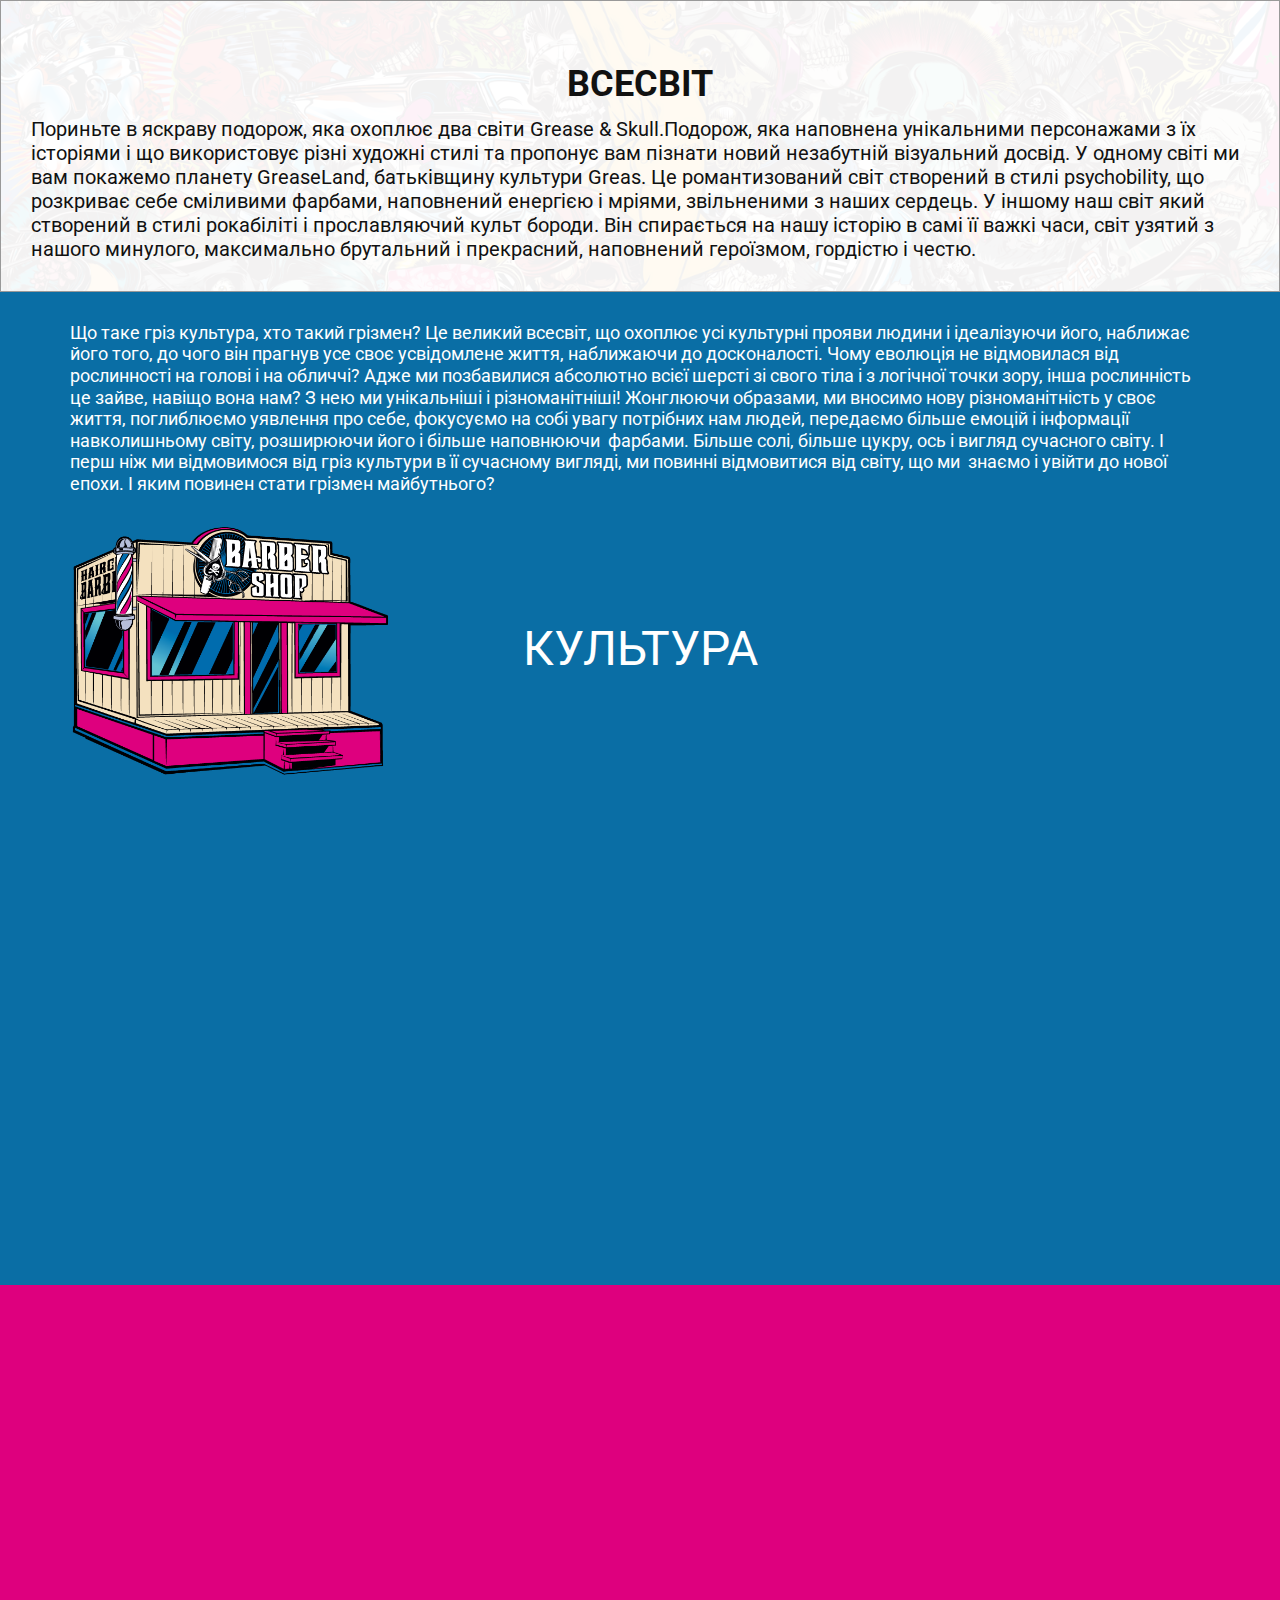
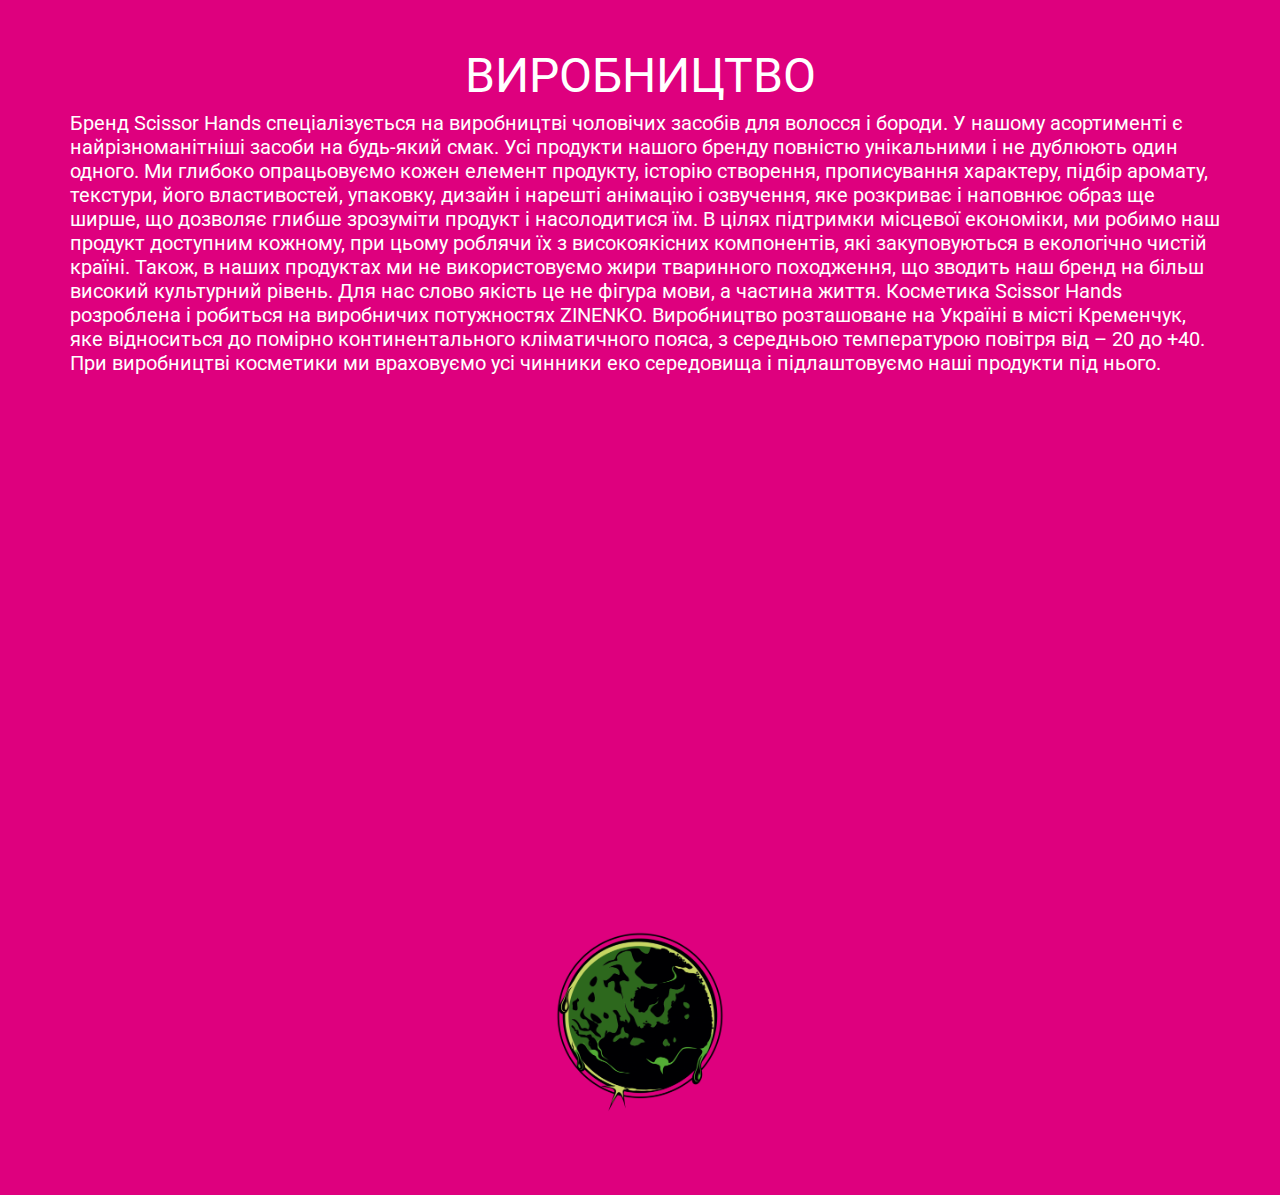
<file: index.html>
<!DOCTYPE html>
<html style="font-size: 16px;">
  <head>
    <meta name="viewport" content="width=device-width, initial-scale=1.0">
    <meta charset="utf-8">
    <meta name="keywords" content="​ВСЕСВІТ, КУЛ​ЬТУРА, When it absolutely, positively has to be readability in your designs">
    <meta name="description" content="">
    <meta name="page_type" content="np-template-header-footer-from-plugin">
    <title>О нас</title>
    <link rel="stylesheet" href="nicepage.css" media="screen">
<link rel="stylesheet" href="О-нас.css" media="screen">
    <script class="u-script" type="text/javascript" src="jquery.js" defer=""></script>
    <script class="u-script" type="text/javascript" src="nicepage.js" defer=""></script>
    <meta name="generator" content="Nicepage 4.9.5, nicepage.com">
    <link id="u-theme-google-font" rel="stylesheet" href="https://fonts.googleapis.com/css?family=Roboto:100,100i,300,300i,400,400i,500,500i,700,700i,900,900i|Open+Sans:300,300i,400,400i,500,500i,600,600i,700,700i,800,800i">
    
    
    
    <script type="application/ld+json">{
		"@context": "http://schema.org",
		"@type": "Organization",
		"name": ""
}</script>
    <meta name="theme-color" content="#478ac9">
    <meta property="og:title" content="О нас">
    <meta property="og:type" content="website">
  </head>
  <body data-home-page="О-нас.html" data-home-page-title="О нас" class="u-body u-xl-mode"><header class="u-clearfix u-header u-valign-middle-xs u-header" id="sec-fc3c"><img class="u-absolute-hcenter-xs u-expanded u-image u-image-default" src="images/photo3.png" alt="" data-image-width="1600" data-image-height="673"><div class="u-border-1 u-border-grey-40 u-container-style u-group u-opacity u-opacity-95 u-white u-group-1">
        <div class="u-container-layout u-valign-middle-lg u-valign-middle-md u-valign-middle-sm u-valign-middle-xl u-container-layout-1">
          <h2 class="u-align-center u-text u-text-1"> ВСЕСВІТ</h2>
          <h6 class="u-text u-text-2"> Пориньте в яскраву подорож, яка охоплює два світи Grease &amp; Skull.Подорож, яка наповнена унікальними персонажами з їх історіями і що використовує різні художні стилі та пропонує вам пізнати новий незабутній візуальний досвід. У одному світі ми вам покажемо планету GreaseLand, батьківщину культури Greas. Це романтизований світ створений в стилі psychobility, що розкриває себе сміливими фарбами, наповнений енергією і мріями, звільненими з наших сердець. У іншому наш світ який створений в стилі рокабіліті і прославляючий культ бороди. Він спирається на нашу історію в самі її важкі часи, світ узятий з нашого минулого, максимально брутальний і прекрасний, наповнений героїзмом, гордістю і честю.</h6>
        </div>
      </div></header>
    <section class="u-clearfix u-custom-color-1 u-section-1" id="sec-5e65">
      <div class="u-clearfix u-sheet u-sheet-1">
        <h6 class="u-text u-text-default-xs u-text-white u-text-1"> Що таке гріз культура, хто такий грізмен? Це великий всесвіт, що охоплює усі культурні прояви людини і ідеалізуючи його, наближає його того, до чого він прагнув усе своє усвідомлене життя, наближаючи до досконалості. Чому еволюція не відмовилася від рослинності на голові і на обличчі? Адже ми позбавилися абсолютно всієї шерсті зі свого тіла і з логічної точки зору, інша рослинність це зайве, навіщо вона нам? З нею ми унікальніші і різноманітніші! Жонглюючи образами, ми вносимо нову різноманітність у своє життя, поглиблюємо уявлення про себе, фокусуємо на собі увагу потрібних нам людей, передаємо більше емоцій і інформації навколишньому світу, розширюючи його і більше наповнюючи&nbsp; фарбами. Більше солі, більше цукру, ось і вигляд сучасного світу. І перш ніж ми відмовимося від гріз культури в її сучасному вигляді, ми повинні відмовитися від світу, що ми&nbsp; знаємо і увійти до нової епохи. І яким повинен стати грізмен майбутнього?</h6>
        <img class="u-image u-image-default u-image-1" src="images/photo1.png" alt="" data-image-width="603" data-image-height="480">
      </div>
    </section>
    <section class="u-clearfix u-custom-color-2 u-section-2" id="sec-0e66">
      <div class="u-clearfix u-sheet u-valign-middle-lg u-valign-middle-md u-valign-middle-sm u-valign-middle-xl u-sheet-1">
        <h1 class="u-text u-text-default-xs u-text-1"> КУЛЬТУРА</h1>
        <img class="u-image u-image-default u-image-1" src="images/photo2.png" alt="" data-image-width="768" data-image-height="833">
        <h1 class="u-text u-text-default-xs u-text-2"> ВИРОБНИЦТВО</h1>
        <h6 class="u-text u-text-default-xs u-text-white u-text-3"> Бренд Scissor Hands спеціалізується на виробництві чоловічих засобів для волосся і бороди. У нашому асортименті є найрізноманітніші засоби на будь-який смак. Усі продукти нашого бренду повністю унікальними і не дублюють один одного. Ми глибоко опрацьовуємо кожен елемент продукту, історію створення, прописування характеру, підбір аромату, текстури, його властивостей, упаковку, дизайн і нарешті анімацію і озвучення, яке розкриває і наповнює образ ще ширше, що дозволяє глибше зрозуміти продукт і насолодитися їм. В цілях підтримки місцевої економіки, ми робимо наш продукт доступним кожному, при цьому роблячи їх з високоякісних компонентів, які закуповуються в екологічно чистій країні. Також, в наших продуктах ми не використовуємо жири тваринного походження, що зводить наш бренд на більш високий культурний рівень. Для нас слово якість це не фігура мови, а частина життя. Косметика Scissor Hands розроблена і робиться на виробничих потужностях ZINENKO. Виробництво розташоване на Україні в місті Кременчук, яке відноситься до помірно континентального кліматичного пояса, з середньою температурою повітря від – 20 до +40. При виробництві косметики ми враховуємо усі чинники еко середовища і підлаштовуємо наші продукти під нього.</h6>
      </div>
    </section>
    
    
   
  </body>
</html>
</file>
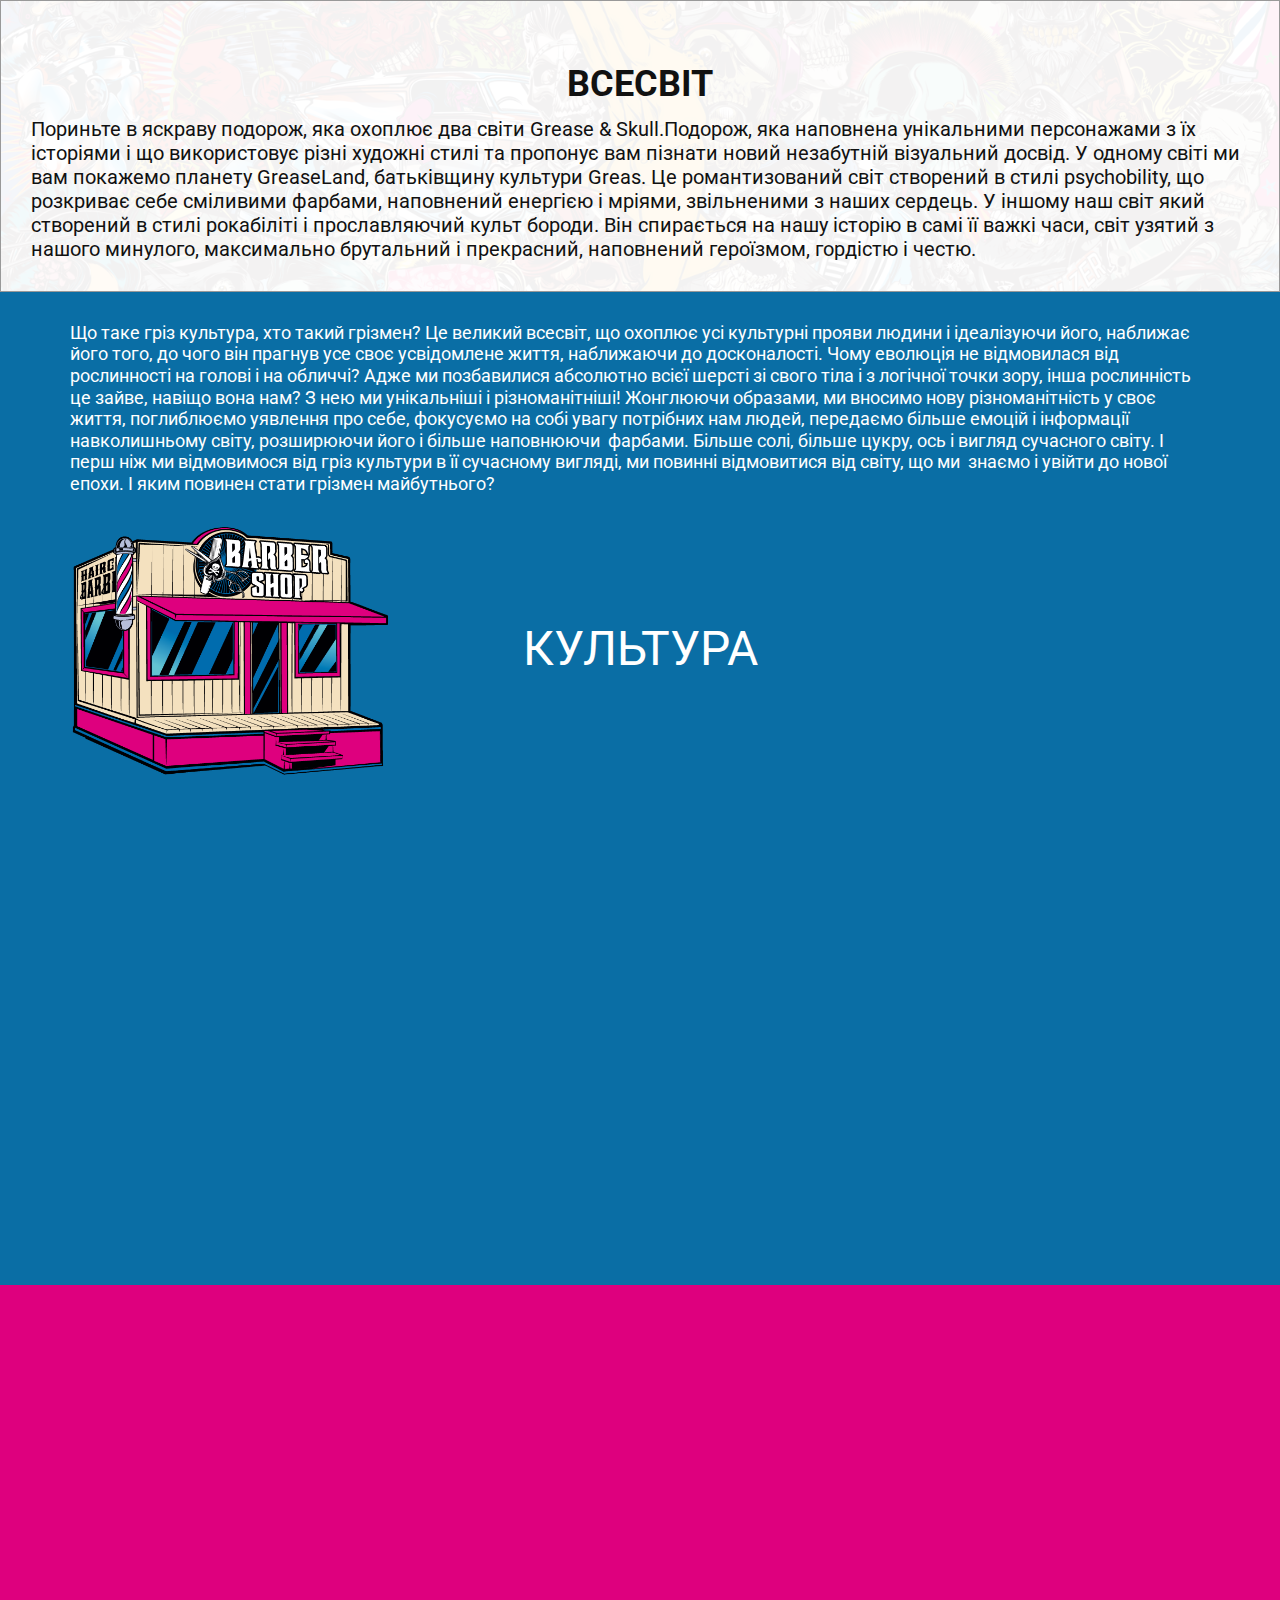
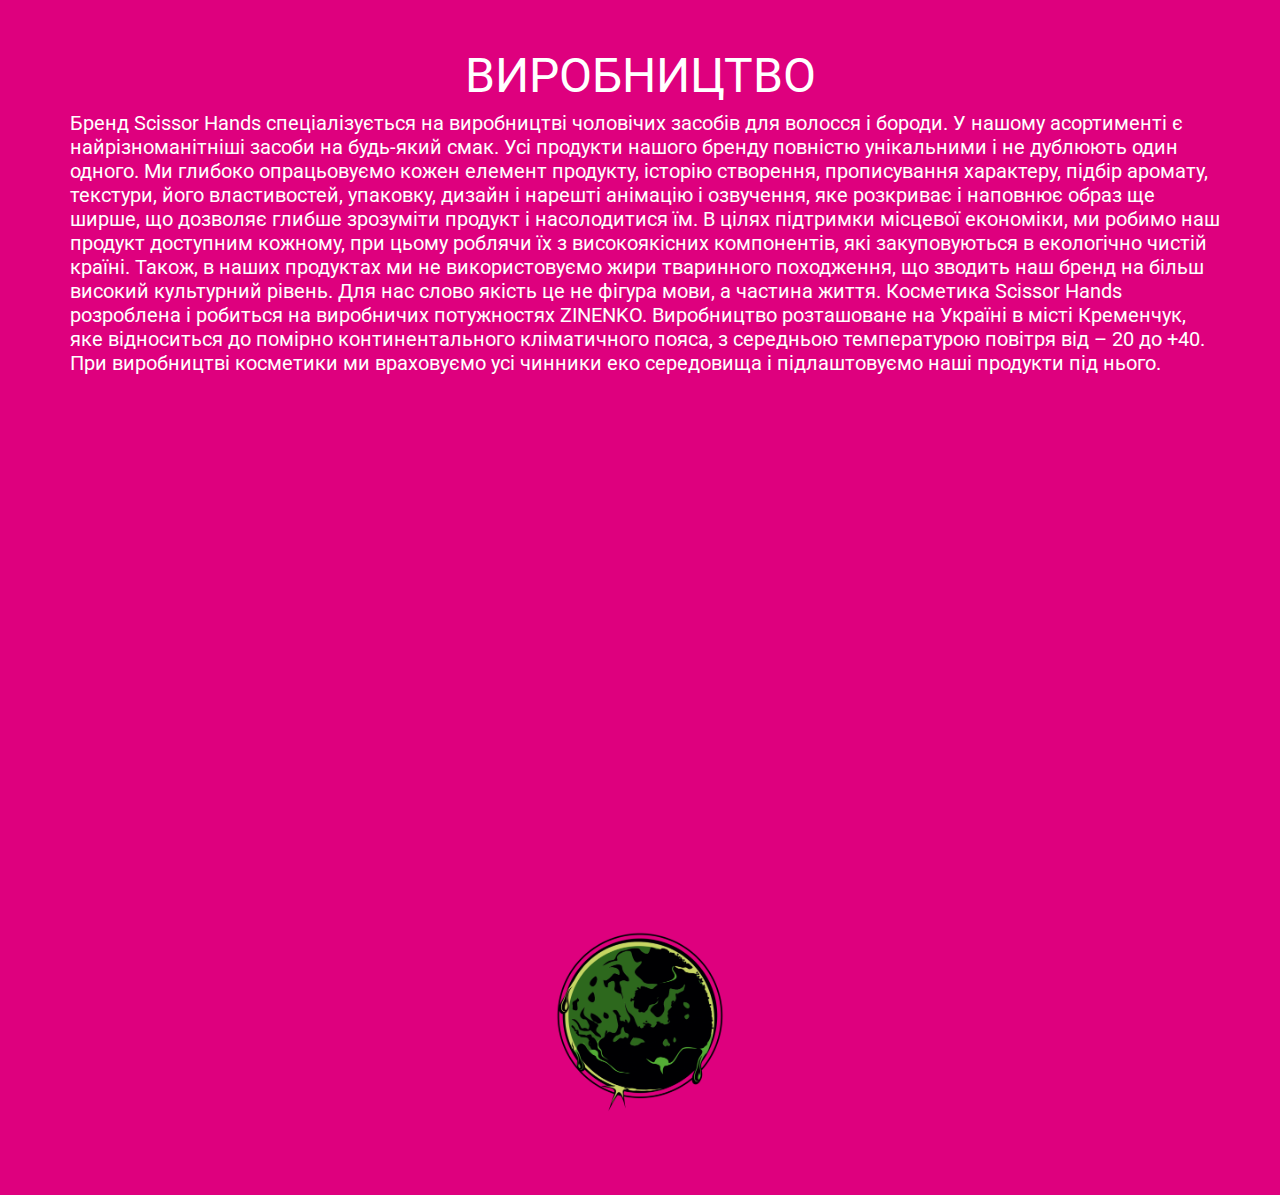
<file: О-нас.html>
<!DOCTYPE html>
<html style="font-size: 16px;">
  <head>
    <meta name="viewport" content="width=device-width, initial-scale=1.0">
    <meta charset="utf-8">
    <meta name="keywords" content="​ВСЕСВІТ, КУЛ​ЬТУРА, When it absolutely, positively has to be readability in your designs">
    <meta name="description" content="">
    <meta name="page_type" content="np-template-header-footer-from-plugin">
    <title>О нас</title>
    <link rel="stylesheet" href="nicepage.css" media="screen">
<link rel="stylesheet" href="О-нас.css" media="screen">
    <script class="u-script" type="text/javascript" src="jquery.js" defer=""></script>
    <script class="u-script" type="text/javascript" src="nicepage.js" defer=""></script>
    <meta name="generator" content="Nicepage 4.9.5, nicepage.com">
    <link id="u-theme-google-font" rel="stylesheet" href="https://fonts.googleapis.com/css?family=Roboto:100,100i,300,300i,400,400i,500,500i,700,700i,900,900i|Open+Sans:300,300i,400,400i,500,500i,600,600i,700,700i,800,800i">
    
    
    
    <script type="application/ld+json">{
		"@context": "http://schema.org",
		"@type": "Organization",
		"name": ""
}</script>
    <meta name="theme-color" content="#478ac9">
    <meta property="og:title" content="О нас">
    <meta property="og:type" content="website">
  </head>
  <body class="u-body u-xl-mode"><header class="u-clearfix u-header u-valign-middle-xs u-header" id="sec-fc3c"><img class="u-absolute-hcenter-xs u-expanded u-image u-image-default" src="images/photo3.png" alt="" data-image-width="1600" data-image-height="673"><div class="u-border-1 u-border-grey-40 u-container-style u-group u-opacity u-opacity-95 u-white u-group-1">
        <div class="u-container-layout u-valign-middle-lg u-valign-middle-md u-valign-middle-sm u-valign-middle-xl u-container-layout-1">
          <h2 class="u-align-center u-text u-text-1"> ВСЕСВІТ</h2>
          <h6 class="u-text u-text-2"> Пориньте в яскраву подорож, яка охоплює два світи Grease &amp; Skull.Подорож, яка наповнена унікальними персонажами з їх історіями і що використовує різні художні стилі та пропонує вам пізнати новий незабутній візуальний досвід. У одному світі ми вам покажемо планету GreaseLand, батьківщину культури Greas. Це романтизований світ створений в стилі psychobility, що розкриває себе сміливими фарбами, наповнений енергією і мріями, звільненими з наших сердець. У іншому наш світ який створений в стилі рокабіліті і прославляючий культ бороди. Він спирається на нашу історію в самі її важкі часи, світ узятий з нашого минулого, максимально брутальний і прекрасний, наповнений героїзмом, гордістю і честю.</h6>
        </div>
      </div></header>
    <section class="u-clearfix u-custom-color-1 u-section-1" id="sec-5e65">
      <div class="u-clearfix u-sheet u-sheet-1">
        <h6 class="u-text u-text-default-xs u-text-white u-text-1"> Що таке гріз культура, хто такий грізмен? Це великий всесвіт, що охоплює усі культурні прояви людини і ідеалізуючи його, наближає його того, до чого він прагнув усе своє усвідомлене життя, наближаючи до досконалості. Чому еволюція не відмовилася від рослинності на голові і на обличчі? Адже ми позбавилися абсолютно всієї шерсті зі свого тіла і з логічної точки зору, інша рослинність це зайве, навіщо вона нам? З нею ми унікальніші і різноманітніші! Жонглюючи образами, ми вносимо нову різноманітність у своє життя, поглиблюємо уявлення про себе, фокусуємо на собі увагу потрібних нам людей, передаємо більше емоцій і інформації навколишньому світу, розширюючи його і більше наповнюючи&nbsp; фарбами. Більше солі, більше цукру, ось і вигляд сучасного світу. І перш ніж ми відмовимося від гріз культури в її сучасному вигляді, ми повинні відмовитися від світу, що ми&nbsp; знаємо і увійти до нової епохи. І яким повинен стати грізмен майбутнього?</h6>
        <img class="u-image u-image-default u-image-1" src="images/photo1.png" alt="" data-image-width="603" data-image-height="480">
      </div>
    </section>
    <section class="u-clearfix u-custom-color-2 u-section-2" id="sec-0e66">
      <div class="u-clearfix u-sheet u-valign-middle-lg u-valign-middle-md u-valign-middle-sm u-valign-middle-xl u-sheet-1">
        <h1 class="u-text u-text-default-xs u-text-1"> КУЛЬТУРА</h1>
        <img class="u-image u-image-default u-image-1" src="images/photo2.png" alt="" data-image-width="768" data-image-height="833">
        <h1 class="u-text u-text-default-xs u-text-2"> ВИРОБНИЦТВО</h1>
        <h6 class="u-text u-text-default-xs u-text-white u-text-3"> Бренд Scissor Hands спеціалізується на виробництві чоловічих засобів для волосся і бороди. У нашому асортименті є найрізноманітніші засоби на будь-який смак. Усі продукти нашого бренду повністю унікальними і не дублюють один одного. Ми глибоко опрацьовуємо кожен елемент продукту, історію створення, прописування характеру, підбір аромату, текстури, його властивостей, упаковку, дизайн і нарешті анімацію і озвучення, яке розкриває і наповнює образ ще ширше, що дозволяє глибше зрозуміти продукт і насолодитися їм. В цілях підтримки місцевої економіки, ми робимо наш продукт доступним кожному, при цьому роблячи їх з високоякісних компонентів, які закуповуються в екологічно чистій країні. Також, в наших продуктах ми не використовуємо жири тваринного походження, що зводить наш бренд на більш високий культурний рівень. Для нас слово якість це не фігура мови, а частина життя. Косметика Scissor Hands розроблена і робиться на виробничих потужностях ZINENKO. Виробництво розташоване на Україні в місті Кременчук, яке відноситься до помірно континентального кліматичного пояса, з середньою температурою повітря від – 20 до +40. При виробництві косметики ми враховуємо усі чинники еко середовища і підлаштовуємо наші продукти під нього.</h6>
      </div>
    </section>
    
    
  </body>
</html>
</file>
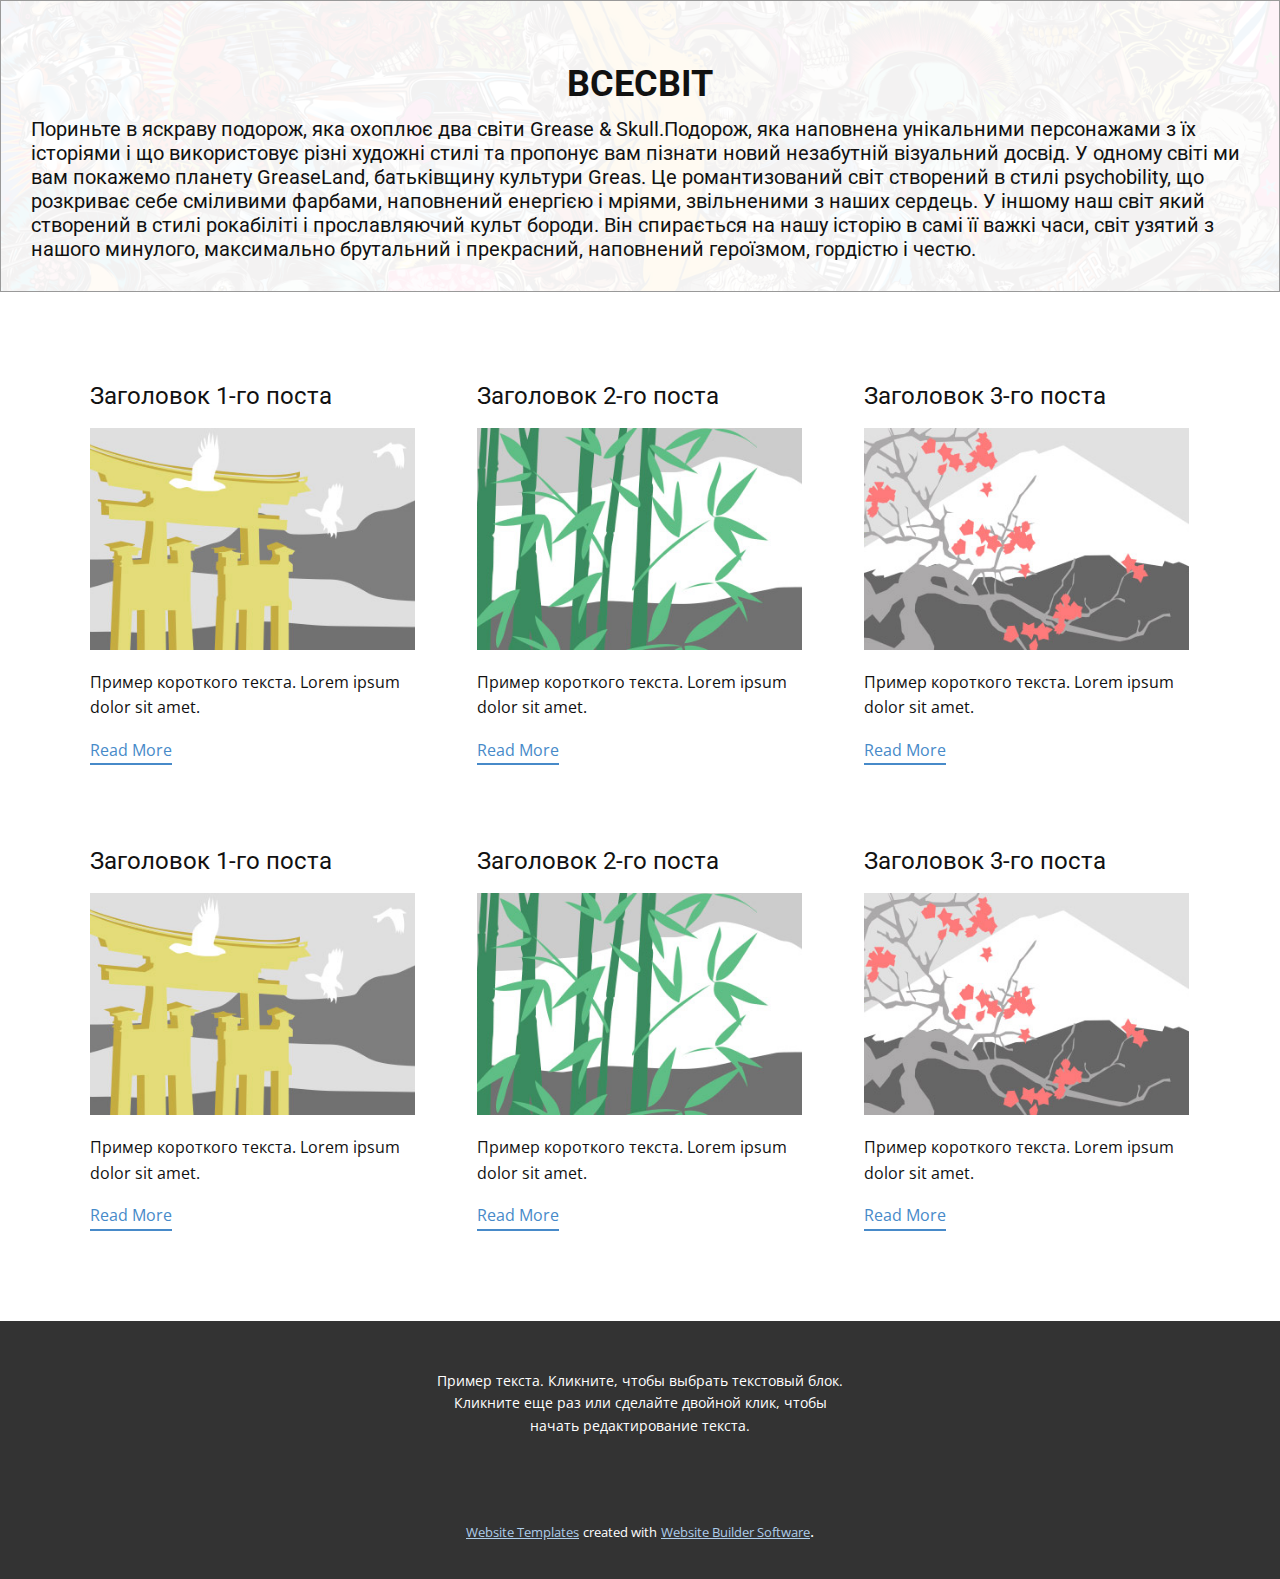
<file: blog/blog.html>
<html style="font-size: 16px;"><head>
    <meta name="viewport" content="width=device-width, initial-scale=1.0">
    <meta charset="utf-8">
    <meta name="keywords" content="​ВСЕСВІТ">
    <meta name="description" content="">
    <meta name="page_type" content="np-template-header-footer-from-plugin">
    <title>Blog Template</title>
    <link rel="stylesheet" href="../nicepage.css" media="screen">
<link rel="stylesheet" href="../Blog-Template.css" media="screen">
    <script class="u-script" type="text/javascript" src="../jquery.js" defer=""></script>
    <script class="u-script" type="text/javascript" src="../nicepage.js" defer=""></script>
    <meta name="generator" content="Nicepage 4.9.5, nicepage.com">
    <link id="u-theme-google-font" rel="stylesheet" href="https://fonts.googleapis.com/css?family=Roboto:100,100i,300,300i,400,400i,500,500i,700,700i,900,900i|Open+Sans:300,300i,400,400i,500,500i,600,600i,700,700i,800,800i">
    
    
    <script type="application/ld+json">{
		"@context": "http://schema.org",
		"@type": "Organization",
		"name": ""
}</script>
    <meta name="theme-color" content="#478ac9">
  </head>
  <body class="u-body u-xl-mode"><header class="u-clearfix u-header u-valign-middle-xs u-header" id="sec-fc3c"><img class="u-absolute-hcenter-xs u-expanded u-image u-image-default" src="../images/photo3.png" alt="" data-image-width="1600" data-image-height="673"><div class="u-border-1 u-border-grey-40 u-container-style u-group u-opacity u-opacity-95 u-white u-group-1">
        <div class="u-container-layout u-valign-middle-lg u-valign-middle-md u-valign-middle-sm u-valign-middle-xl u-container-layout-1">
          <h2 class="u-align-center u-text u-text-1"> ВСЕСВІТ</h2>
          <h6 class="u-text u-text-2"> Пориньте в яскраву подорож, яка охоплює два світи Grease &amp; Skull.Подорож, яка наповнена унікальними персонажами з їх історіями і що використовує різні художні стилі та пропонує вам пізнати новий незабутній візуальний досвід. У одному світі ми вам покажемо планету GreaseLand, батьківщину культури Greas. Це романтизований світ створений в стилі psychobility, що розкриває себе сміливими фарбами, наповнений енергією і мріями, звільненими з наших сердець. У іншому наш світ який створений в стилі рокабіліті і прославляючий культ бороди. Він спирається на нашу історію в самі її важкі часи, світ узятий з нашого минулого, максимально брутальний і прекрасний, наповнений героїзмом, гордістю і честю.</h6>
        </div>
      </div></header>
    <section class="u-clearfix u-section-1" id="sec-2252">
      <div class="u-clearfix u-sheet u-valign-middle u-sheet-1"><!--blog--><!--blog_options_json--><!--{"type":"Recent","source":"","tags":"","count":""}--><!--/blog_options_json-->
        <div class="u-blog u-expanded-width u-repeater u-repeater-1"><!--blog_post-->
          <div class="u-blog-post u-container-style u-repeater-item u-white u-repeater-item-1">
            <div class="u-container-layout u-similar-container u-valign-top u-container-layout-1"><!--blog_post_header-->
              <h4 class="u-blog-control u-text u-text-1">
                <a class="u-post-header-link" href="../blog/пост-5.html"><!--blog_post_header_content-->Заголовок 1-го поста<!--/blog_post_header_content--></a>
              </h4><!--/blog_post_header--><!--blog_post_image-->
              <a class="u-post-header-link" href="../blog/пост-5.html"><img alt="" class="u-blog-control u-expanded-width u-image u-image-default u-image-1" src="[data-uri]"></a><!--/blog_post_image--><!--blog_post_content-->
              <div class="u-blog-control u-post-content u-text u-text-2 fr-view">Пример короткого текста. Lorem ipsum dolor sit amet.</div><!--/blog_post_content--><!--blog_post_readmore-->
              <a href="../blog/пост-5.html" class="u-blog-control u-border-2 u-border-palette-1-base u-btn u-btn-rectangle u-button-style u-none u-btn-1"><!--blog_post_readmore_content--><!--options_json--><!--{"content":"Read More","defaultValue":"Читать дальше"}--><!--/options_json-->Read More<!--/blog_post_readmore_content--></a><!--/blog_post_readmore-->
            </div>
          </div><div class="u-blog-post u-container-style u-repeater-item u-video-cover u-white">
            <div class="u-container-layout u-similar-container u-valign-top u-container-layout-2"><!--blog_post_header-->
              <h4 class="u-blog-control u-text u-text-3">
                <a class="u-post-header-link" href="../blog/пост-4.html"><!--blog_post_header_content-->Заголовок 2-го поста<!--/blog_post_header_content--></a>
              </h4><!--/blog_post_header--><!--blog_post_image-->
              <a class="u-post-header-link" href="../blog/пост-4.html"><img alt="" class="u-blog-control u-expanded-width u-image u-image-default u-image-2" src="[data-uri]"></a><!--/blog_post_image--><!--blog_post_content-->
              <div class="u-blog-control u-post-content u-text u-text-4 fr-view">Пример короткого текста. Lorem ipsum dolor sit amet.</div><!--/blog_post_content--><!--blog_post_readmore-->
              <a href="../blog/пост-4.html" class="u-blog-control u-border-2 u-border-palette-1-base u-btn u-btn-rectangle u-button-style u-none u-btn-2"><!--blog_post_readmore_content--><!--options_json--><!--{"content":"Read More","defaultValue":"Читать дальше"}--><!--/options_json-->Read More<!--/blog_post_readmore_content--></a><!--/blog_post_readmore-->
            </div>
          </div><div class="u-blog-post u-container-style u-repeater-item u-video-cover u-white">
            <div class="u-container-layout u-similar-container u-valign-top u-container-layout-3"><!--blog_post_header-->
              <h4 class="u-blog-control u-text u-text-5">
                <a class="u-post-header-link" href="../blog/пост-3.html"><!--blog_post_header_content-->Заголовок 3-го поста<!--/blog_post_header_content--></a>
              </h4><!--/blog_post_header--><!--blog_post_image-->
              <a class="u-post-header-link" href="../blog/пост-3.html"><img alt="" class="u-blog-control u-expanded-width u-image u-image-default u-image-3" src="[data-uri]"></a><!--/blog_post_image--><!--blog_post_content-->
              <div class="u-blog-control u-post-content u-text u-text-6 fr-view">Пример короткого текста. Lorem ipsum dolor sit amet.</div><!--/blog_post_content--><!--blog_post_readmore-->
              <a href="../blog/пост-3.html" class="u-blog-control u-border-2 u-border-palette-1-base u-btn u-btn-rectangle u-button-style u-none u-btn-3"><!--blog_post_readmore_content--><!--options_json--><!--{"content":"Read More","defaultValue":"Читать дальше"}--><!--/options_json-->Read More<!--/blog_post_readmore_content--></a><!--/blog_post_readmore-->
            </div>
          </div><div class="u-blog-post u-container-style u-repeater-item u-white u-repeater-item-1">
            <div class="u-container-layout u-similar-container u-valign-top u-container-layout-1"><!--blog_post_header-->
              <h4 class="u-blog-control u-text u-text-1">
                <a class="u-post-header-link" href="../blog/пост-2.html"><!--blog_post_header_content-->Заголовок 1-го поста<!--/blog_post_header_content--></a>
              </h4><!--/blog_post_header--><!--blog_post_image-->
              <a class="u-post-header-link" href="../blog/пост-2.html"><img alt="" class="u-blog-control u-expanded-width u-image u-image-default u-image-1" src="[data-uri]"></a><!--/blog_post_image--><!--blog_post_content-->
              <div class="u-blog-control u-post-content u-text u-text-2 fr-view">Пример короткого текста. Lorem ipsum dolor sit amet.</div><!--/blog_post_content--><!--blog_post_readmore-->
              <a href="../blog/пост-2.html" class="u-blog-control u-border-2 u-border-palette-1-base u-btn u-btn-rectangle u-button-style u-none u-btn-1"><!--blog_post_readmore_content--><!--options_json--><!--{"content":"Read More","defaultValue":"Читать дальше"}--><!--/options_json-->Read More<!--/blog_post_readmore_content--></a><!--/blog_post_readmore-->
            </div>
          </div><div class="u-blog-post u-container-style u-repeater-item u-video-cover u-white">
            <div class="u-container-layout u-similar-container u-valign-top u-container-layout-2"><!--blog_post_header-->
              <h4 class="u-blog-control u-text u-text-3">
                <a class="u-post-header-link" href="../blog/пост-1.html"><!--blog_post_header_content-->Заголовок 2-го поста<!--/blog_post_header_content--></a>
              </h4><!--/blog_post_header--><!--blog_post_image-->
              <a class="u-post-header-link" href="../blog/пост-1.html"><img alt="" class="u-blog-control u-expanded-width u-image u-image-default u-image-2" src="[data-uri]"></a><!--/blog_post_image--><!--blog_post_content-->
              <div class="u-blog-control u-post-content u-text u-text-4 fr-view">Пример короткого текста. Lorem ipsum dolor sit amet.</div><!--/blog_post_content--><!--blog_post_readmore-->
              <a href="../blog/пост-1.html" class="u-blog-control u-border-2 u-border-palette-1-base u-btn u-btn-rectangle u-button-style u-none u-btn-2"><!--blog_post_readmore_content--><!--options_json--><!--{"content":"Read More","defaultValue":"Читать дальше"}--><!--/options_json-->Read More<!--/blog_post_readmore_content--></a><!--/blog_post_readmore-->
            </div>
          </div><div class="u-blog-post u-container-style u-repeater-item u-video-cover u-white">
            <div class="u-container-layout u-similar-container u-valign-top u-container-layout-3"><!--blog_post_header-->
              <h4 class="u-blog-control u-text u-text-5">
                <a class="u-post-header-link" href="../blog/пост.html"><!--blog_post_header_content-->Заголовок 3-го поста<!--/blog_post_header_content--></a>
              </h4><!--/blog_post_header--><!--blog_post_image-->
              <a class="u-post-header-link" href="../blog/пост.html"><img alt="" class="u-blog-control u-expanded-width u-image u-image-default u-image-3" src="[data-uri]"></a><!--/blog_post_image--><!--blog_post_content-->
              <div class="u-blog-control u-post-content u-text u-text-6 fr-view">Пример короткого текста. Lorem ipsum dolor sit amet.</div><!--/blog_post_content--><!--blog_post_readmore-->
              <a href="../blog/пост.html" class="u-blog-control u-border-2 u-border-palette-1-base u-btn u-btn-rectangle u-button-style u-none u-btn-3"><!--blog_post_readmore_content--><!--options_json--><!--{"content":"Read More","defaultValue":"Читать дальше"}--><!--/options_json-->Read More<!--/blog_post_readmore_content--></a><!--/blog_post_readmore-->
            </div>
          </div><!--/blog_post--><!--blog_post-->
          <!--/blog_post--><!--blog_post-->
          <!--/blog_post-->
        </div><!--/blog-->
      </div>
    </section>
    
    
    <footer class="u-align-center u-clearfix u-footer u-grey-80 u-footer" id="sec-feec"><div class="u-clearfix u-sheet u-sheet-1">
        <p class="u-small-text u-text u-text-variant u-text-1">Пример текста. Кликните, чтобы выбрать текстовый блок. Кликните еще раз или сделайте двойной клик, чтобы начать редактирование текста.</p>
      </div></footer>
    <section class="u-backlink u-clearfix u-grey-80">
      <a class="u-link" href="https://nicepage.com/website-templates" target="_blank">
        <span>Website Templates</span>
      </a>
      <p class="u-text">
        <span>created with</span>
      </p>
      <a class="u-link" href="" target="_blank">
        <span>Website Builder Software</span>
      </a>. 
    </section>
  
</body></html>
</file>
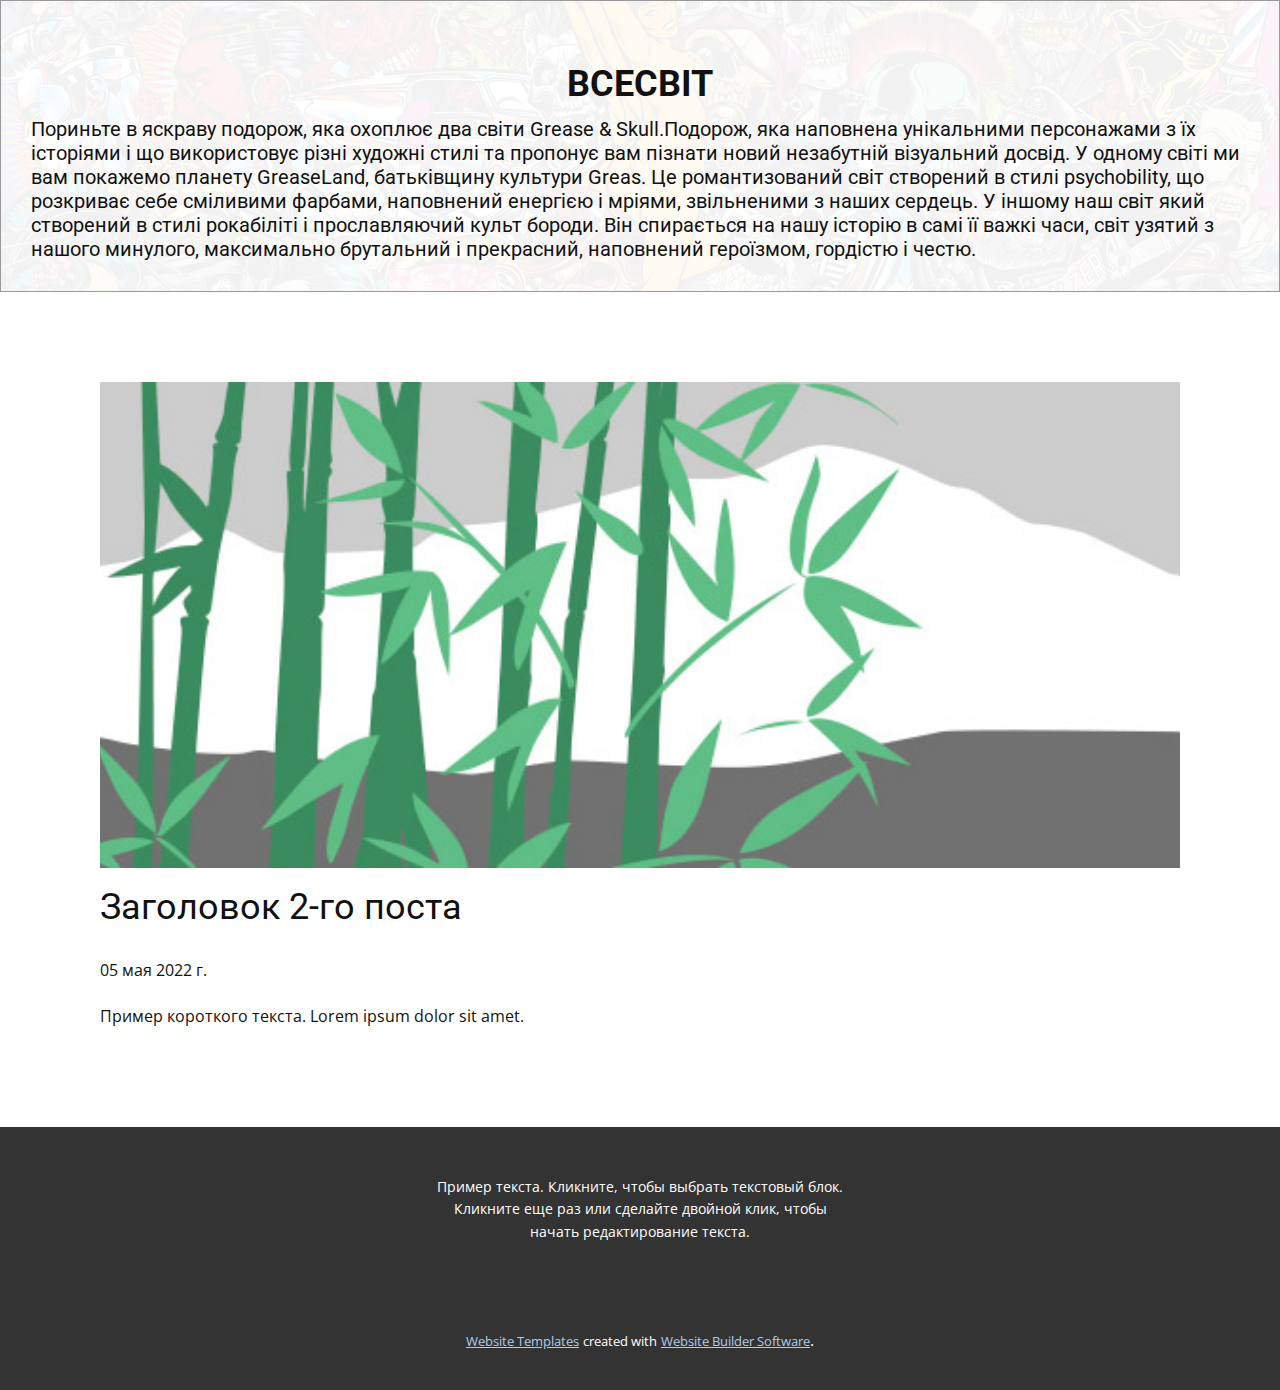
<file: blog/пост-1.html>
<!doctype html>
<html style="font-size: 16px;"><head>
    <meta name="viewport" content="width=device-width, initial-scale=1.0">
    <meta charset="utf-8">
    <meta name="keywords" content="Заголовок 1-го поста">
    <meta name="description" content="">
    <meta name="page_type" content="np-template-header-footer-from-plugin">
    <title>Заголовок 2-го поста</title>
    <link rel="stylesheet" href="../nicepage.css" media="screen">
<link rel="stylesheet" href="../Post-Template.css" media="screen">
    <script class="u-script" type="text/javascript" src="../jquery.js" defer=""></script>
    <script class="u-script" type="text/javascript" src="../nicepage.js" defer=""></script>
    <meta name="generator" content="Nicepage 4.9.5, nicepage.com">
    <link id="u-theme-google-font" rel="stylesheet" href="https://fonts.googleapis.com/css?family=Roboto:100,100i,300,300i,400,400i,500,500i,700,700i,900,900i|Open+Sans:300,300i,400,400i,500,500i,600,600i,700,700i,800,800i">
    
    
    <script type="application/ld+json">{
		"@context": "http://schema.org",
		"@type": "Organization",
		"name": ""
}</script>
    <meta name="theme-color" content="#478ac9">
  </head>
  <body class="u-body u-xl-mode"><header class="u-clearfix u-header u-valign-middle-xs u-header" id="sec-fc3c"><img class="u-absolute-hcenter-xs u-expanded u-image u-image-default" src="../images/photo3.png" alt="" data-image-width="1600" data-image-height="673"><div class="u-border-1 u-border-grey-40 u-container-style u-group u-opacity u-opacity-95 u-white u-group-1">
        <div class="u-container-layout u-valign-middle-lg u-valign-middle-md u-valign-middle-sm u-valign-middle-xl u-container-layout-1">
          <h2 class="u-align-center u-text u-text-1"> ВСЕСВІТ</h2>
          <h6 class="u-text u-text-2"> Пориньте в яскраву подорож, яка охоплює два світи Grease &amp; Skull.Подорож, яка наповнена унікальними персонажами з їх історіями і що використовує різні художні стилі та пропонує вам пізнати новий незабутній візуальний досвід. У одному світі ми вам покажемо планету GreaseLand, батьківщину культури Greas. Це романтизований світ створений в стилі psychobility, що розкриває себе сміливими фарбами, наповнений енергією і мріями, звільненими з наших сердець. У іншому наш світ який створений в стилі рокабіліті і прославляючий культ бороди. Він спирається на нашу історію в самі її важкі часи, світ узятий з нашого минулого, максимально брутальний і прекрасний, наповнений героїзмом, гордістю і честю.</h6>
        </div>
      </div></header>
    <section class="u-align-center u-clearfix u-section-1" id="sec-0e4a">
      <div class="u-clearfix u-sheet u-valign-middle-md u-valign-middle-sm u-valign-middle-xs u-sheet-1"><!--post_details--><!--post_details_options_json--><!--{"source":""}--><!--/post_details_options_json--><!--blog_post-->
        <div class="u-container-style u-expanded-width u-post-details u-post-details-1">
          <div class="u-container-layout u-valign-middle u-container-layout-1"><!--blog_post_image-->
            <img alt="" class="u-blog-control u-expanded-width u-image u-image-default u-image-1" src="[data-uri]"><!--/blog_post_image--><!--blog_post_header-->
            <h2 class="u-blog-control u-text u-text-1">Заголовок 2-го поста</h2><!--/blog_post_header--><!--blog_post_metadata-->
            <div class="u-blog-control u-metadata u-metadata-1"><!--blog_post_metadata_date-->
              <span class="u-meta-date u-meta-icon">05 мая 2022 г.</span><!--/blog_post_metadata_date--><!--blog_post_metadata_category-->
              <!--/blog_post_metadata_category--><!--blog_post_metadata_comments-->
              <!--/blog_post_metadata_comments-->
            </div><!--/blog_post_metadata--><!--blog_post_content-->
            <div class="u-align-justify u-blog-control u-post-content u-text u-text-2 fr-view">
  Пример короткого текста. Lorem ipsum dolor sit amet.
  </div><!--/blog_post_content-->
          </div>
        </div><!--/blog_post--><!--/post_details-->
      </div>
    </section>
    
    
    <footer class="u-align-center u-clearfix u-footer u-grey-80 u-footer" id="sec-feec"><div class="u-clearfix u-sheet u-sheet-1">
        <p class="u-small-text u-text u-text-variant u-text-1">Пример текста. Кликните, чтобы выбрать текстовый блок. Кликните еще раз или сделайте двойной клик, чтобы начать редактирование текста.</p>
      </div></footer>
    <section class="u-backlink u-clearfix u-grey-80">
      <a class="u-link" href="https://nicepage.com/website-templates" target="_blank">
        <span>Website Templates</span>
      </a>
      <p class="u-text">
        <span>created with</span>
      </p>
      <a class="u-link" href="" target="_blank">
        <span>Website Builder Software</span>
      </a>. 
    </section>
  
</body></html>
</file>
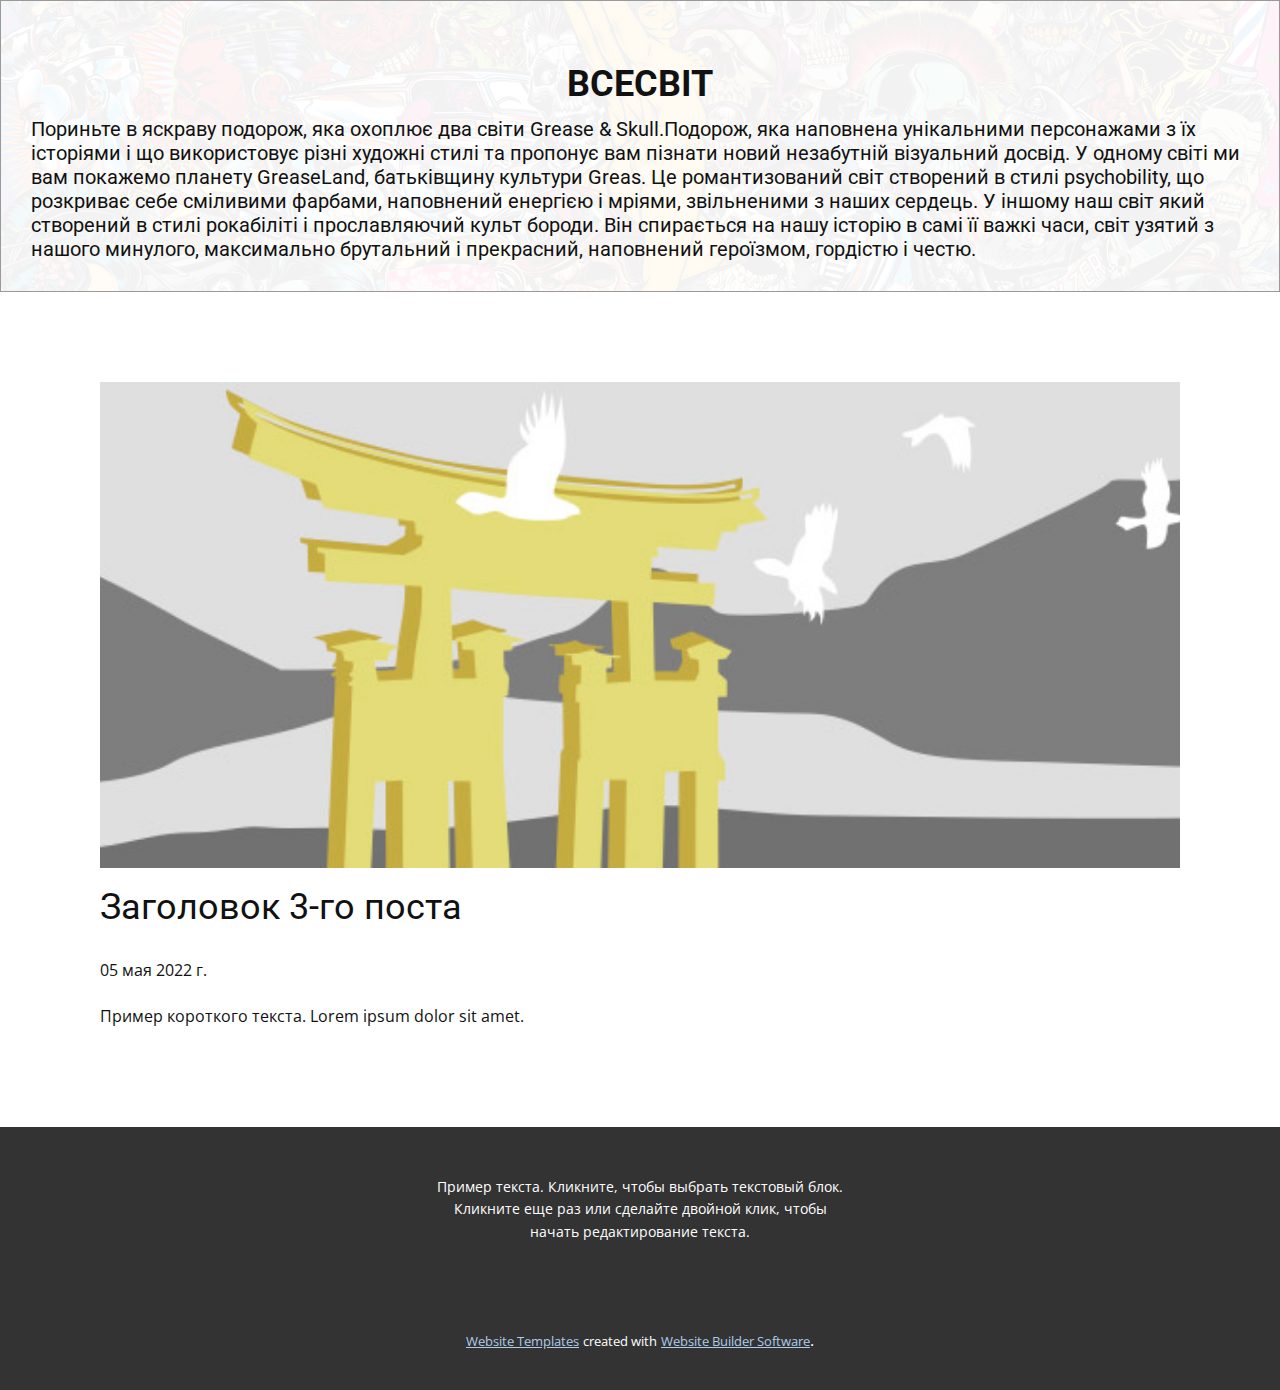
<file: blog/пост-2.html>
<!doctype html>
<html style="font-size: 16px;"><head>
    <meta name="viewport" content="width=device-width, initial-scale=1.0">
    <meta charset="utf-8">
    <meta name="keywords" content="Заголовок 1-го поста">
    <meta name="description" content="">
    <meta name="page_type" content="np-template-header-footer-from-plugin">
    <title>Заголовок 3-го поста</title>
    <link rel="stylesheet" href="../nicepage.css" media="screen">
<link rel="stylesheet" href="../Post-Template.css" media="screen">
    <script class="u-script" type="text/javascript" src="../jquery.js" defer=""></script>
    <script class="u-script" type="text/javascript" src="../nicepage.js" defer=""></script>
    <meta name="generator" content="Nicepage 4.9.5, nicepage.com">
    <link id="u-theme-google-font" rel="stylesheet" href="https://fonts.googleapis.com/css?family=Roboto:100,100i,300,300i,400,400i,500,500i,700,700i,900,900i|Open+Sans:300,300i,400,400i,500,500i,600,600i,700,700i,800,800i">
    
    
    <script type="application/ld+json">{
		"@context": "http://schema.org",
		"@type": "Organization",
		"name": ""
}</script>
    <meta name="theme-color" content="#478ac9">
  </head>
  <body class="u-body u-xl-mode"><header class="u-clearfix u-header u-valign-middle-xs u-header" id="sec-fc3c"><img class="u-absolute-hcenter-xs u-expanded u-image u-image-default" src="../images/photo3.png" alt="" data-image-width="1600" data-image-height="673"><div class="u-border-1 u-border-grey-40 u-container-style u-group u-opacity u-opacity-95 u-white u-group-1">
        <div class="u-container-layout u-valign-middle-lg u-valign-middle-md u-valign-middle-sm u-valign-middle-xl u-container-layout-1">
          <h2 class="u-align-center u-text u-text-1"> ВСЕСВІТ</h2>
          <h6 class="u-text u-text-2"> Пориньте в яскраву подорож, яка охоплює два світи Grease &amp; Skull.Подорож, яка наповнена унікальними персонажами з їх історіями і що використовує різні художні стилі та пропонує вам пізнати новий незабутній візуальний досвід. У одному світі ми вам покажемо планету GreaseLand, батьківщину культури Greas. Це романтизований світ створений в стилі psychobility, що розкриває себе сміливими фарбами, наповнений енергією і мріями, звільненими з наших сердець. У іншому наш світ який створений в стилі рокабіліті і прославляючий культ бороди. Він спирається на нашу історію в самі її важкі часи, світ узятий з нашого минулого, максимально брутальний і прекрасний, наповнений героїзмом, гордістю і честю.</h6>
        </div>
      </div></header>
    <section class="u-align-center u-clearfix u-section-1" id="sec-0e4a">
      <div class="u-clearfix u-sheet u-valign-middle-md u-valign-middle-sm u-valign-middle-xs u-sheet-1"><!--post_details--><!--post_details_options_json--><!--{"source":""}--><!--/post_details_options_json--><!--blog_post-->
        <div class="u-container-style u-expanded-width u-post-details u-post-details-1">
          <div class="u-container-layout u-valign-middle u-container-layout-1"><!--blog_post_image-->
            <img alt="" class="u-blog-control u-expanded-width u-image u-image-default u-image-1" src="[data-uri]"><!--/blog_post_image--><!--blog_post_header-->
            <h2 class="u-blog-control u-text u-text-1">Заголовок 3-го поста</h2><!--/blog_post_header--><!--blog_post_metadata-->
            <div class="u-blog-control u-metadata u-metadata-1"><!--blog_post_metadata_date-->
              <span class="u-meta-date u-meta-icon">05 мая 2022 г.</span><!--/blog_post_metadata_date--><!--blog_post_metadata_category-->
              <!--/blog_post_metadata_category--><!--blog_post_metadata_comments-->
              <!--/blog_post_metadata_comments-->
            </div><!--/blog_post_metadata--><!--blog_post_content-->
            <div class="u-align-justify u-blog-control u-post-content u-text u-text-2 fr-view">
  Пример короткого текста. Lorem ipsum dolor sit amet.
  </div><!--/blog_post_content-->
          </div>
        </div><!--/blog_post--><!--/post_details-->
      </div>
    </section>
    
    
    <footer class="u-align-center u-clearfix u-footer u-grey-80 u-footer" id="sec-feec"><div class="u-clearfix u-sheet u-sheet-1">
        <p class="u-small-text u-text u-text-variant u-text-1">Пример текста. Кликните, чтобы выбрать текстовый блок. Кликните еще раз или сделайте двойной клик, чтобы начать редактирование текста.</p>
      </div></footer>
    <section class="u-backlink u-clearfix u-grey-80">
      <a class="u-link" href="https://nicepage.com/website-templates" target="_blank">
        <span>Website Templates</span>
      </a>
      <p class="u-text">
        <span>created with</span>
      </p>
      <a class="u-link" href="" target="_blank">
        <span>Website Builder Software</span>
      </a>. 
    </section>
  
</body></html>
</file>
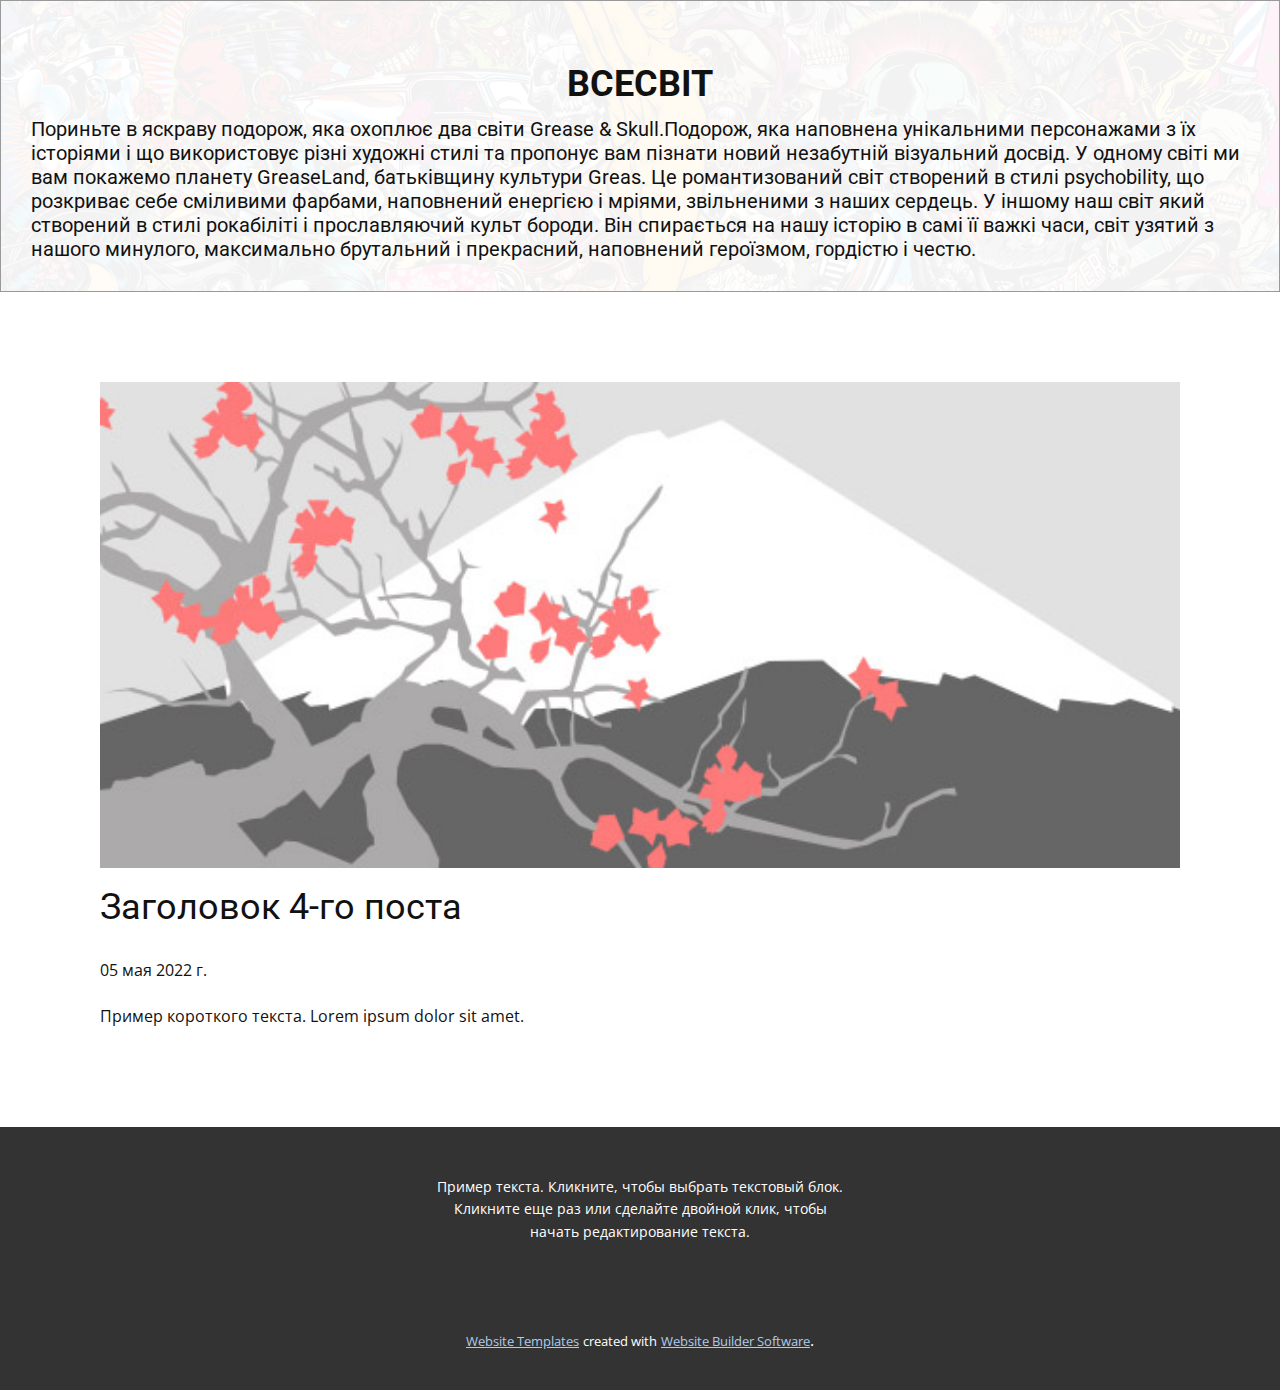
<file: blog/пост-3.html>
<!doctype html>
<html style="font-size: 16px;"><head>
    <meta name="viewport" content="width=device-width, initial-scale=1.0">
    <meta charset="utf-8">
    <meta name="keywords" content="Заголовок 1-го поста">
    <meta name="description" content="">
    <meta name="page_type" content="np-template-header-footer-from-plugin">
    <title>Заголовок 4-го поста</title>
    <link rel="stylesheet" href="../nicepage.css" media="screen">
<link rel="stylesheet" href="../Post-Template.css" media="screen">
    <script class="u-script" type="text/javascript" src="../jquery.js" defer=""></script>
    <script class="u-script" type="text/javascript" src="../nicepage.js" defer=""></script>
    <meta name="generator" content="Nicepage 4.9.5, nicepage.com">
    <link id="u-theme-google-font" rel="stylesheet" href="https://fonts.googleapis.com/css?family=Roboto:100,100i,300,300i,400,400i,500,500i,700,700i,900,900i|Open+Sans:300,300i,400,400i,500,500i,600,600i,700,700i,800,800i">
    
    
    <script type="application/ld+json">{
		"@context": "http://schema.org",
		"@type": "Organization",
		"name": ""
}</script>
    <meta name="theme-color" content="#478ac9">
  </head>
  <body class="u-body u-xl-mode"><header class="u-clearfix u-header u-valign-middle-xs u-header" id="sec-fc3c"><img class="u-absolute-hcenter-xs u-expanded u-image u-image-default" src="../images/photo3.png" alt="" data-image-width="1600" data-image-height="673"><div class="u-border-1 u-border-grey-40 u-container-style u-group u-opacity u-opacity-95 u-white u-group-1">
        <div class="u-container-layout u-valign-middle-lg u-valign-middle-md u-valign-middle-sm u-valign-middle-xl u-container-layout-1">
          <h2 class="u-align-center u-text u-text-1"> ВСЕСВІТ</h2>
          <h6 class="u-text u-text-2"> Пориньте в яскраву подорож, яка охоплює два світи Grease &amp; Skull.Подорож, яка наповнена унікальними персонажами з їх історіями і що використовує різні художні стилі та пропонує вам пізнати новий незабутній візуальний досвід. У одному світі ми вам покажемо планету GreaseLand, батьківщину культури Greas. Це романтизований світ створений в стилі psychobility, що розкриває себе сміливими фарбами, наповнений енергією і мріями, звільненими з наших сердець. У іншому наш світ який створений в стилі рокабіліті і прославляючий культ бороди. Він спирається на нашу історію в самі її важкі часи, світ узятий з нашого минулого, максимально брутальний і прекрасний, наповнений героїзмом, гордістю і честю.</h6>
        </div>
      </div></header>
    <section class="u-align-center u-clearfix u-section-1" id="sec-0e4a">
      <div class="u-clearfix u-sheet u-valign-middle-md u-valign-middle-sm u-valign-middle-xs u-sheet-1"><!--post_details--><!--post_details_options_json--><!--{"source":""}--><!--/post_details_options_json--><!--blog_post-->
        <div class="u-container-style u-expanded-width u-post-details u-post-details-1">
          <div class="u-container-layout u-valign-middle u-container-layout-1"><!--blog_post_image-->
            <img alt="" class="u-blog-control u-expanded-width u-image u-image-default u-image-1" src="[data-uri]"><!--/blog_post_image--><!--blog_post_header-->
            <h2 class="u-blog-control u-text u-text-1">Заголовок 4-го поста</h2><!--/blog_post_header--><!--blog_post_metadata-->
            <div class="u-blog-control u-metadata u-metadata-1"><!--blog_post_metadata_date-->
              <span class="u-meta-date u-meta-icon">05 мая 2022 г.</span><!--/blog_post_metadata_date--><!--blog_post_metadata_category-->
              <!--/blog_post_metadata_category--><!--blog_post_metadata_comments-->
              <!--/blog_post_metadata_comments-->
            </div><!--/blog_post_metadata--><!--blog_post_content-->
            <div class="u-align-justify u-blog-control u-post-content u-text u-text-2 fr-view">
  Пример короткого текста. Lorem ipsum dolor sit amet.
  </div><!--/blog_post_content-->
          </div>
        </div><!--/blog_post--><!--/post_details-->
      </div>
    </section>
    
    
    <footer class="u-align-center u-clearfix u-footer u-grey-80 u-footer" id="sec-feec"><div class="u-clearfix u-sheet u-sheet-1">
        <p class="u-small-text u-text u-text-variant u-text-1">Пример текста. Кликните, чтобы выбрать текстовый блок. Кликните еще раз или сделайте двойной клик, чтобы начать редактирование текста.</p>
      </div></footer>
    <section class="u-backlink u-clearfix u-grey-80">
      <a class="u-link" href="https://nicepage.com/website-templates" target="_blank">
        <span>Website Templates</span>
      </a>
      <p class="u-text">
        <span>created with</span>
      </p>
      <a class="u-link" href="" target="_blank">
        <span>Website Builder Software</span>
      </a>. 
    </section>
  
</body></html>
</file>
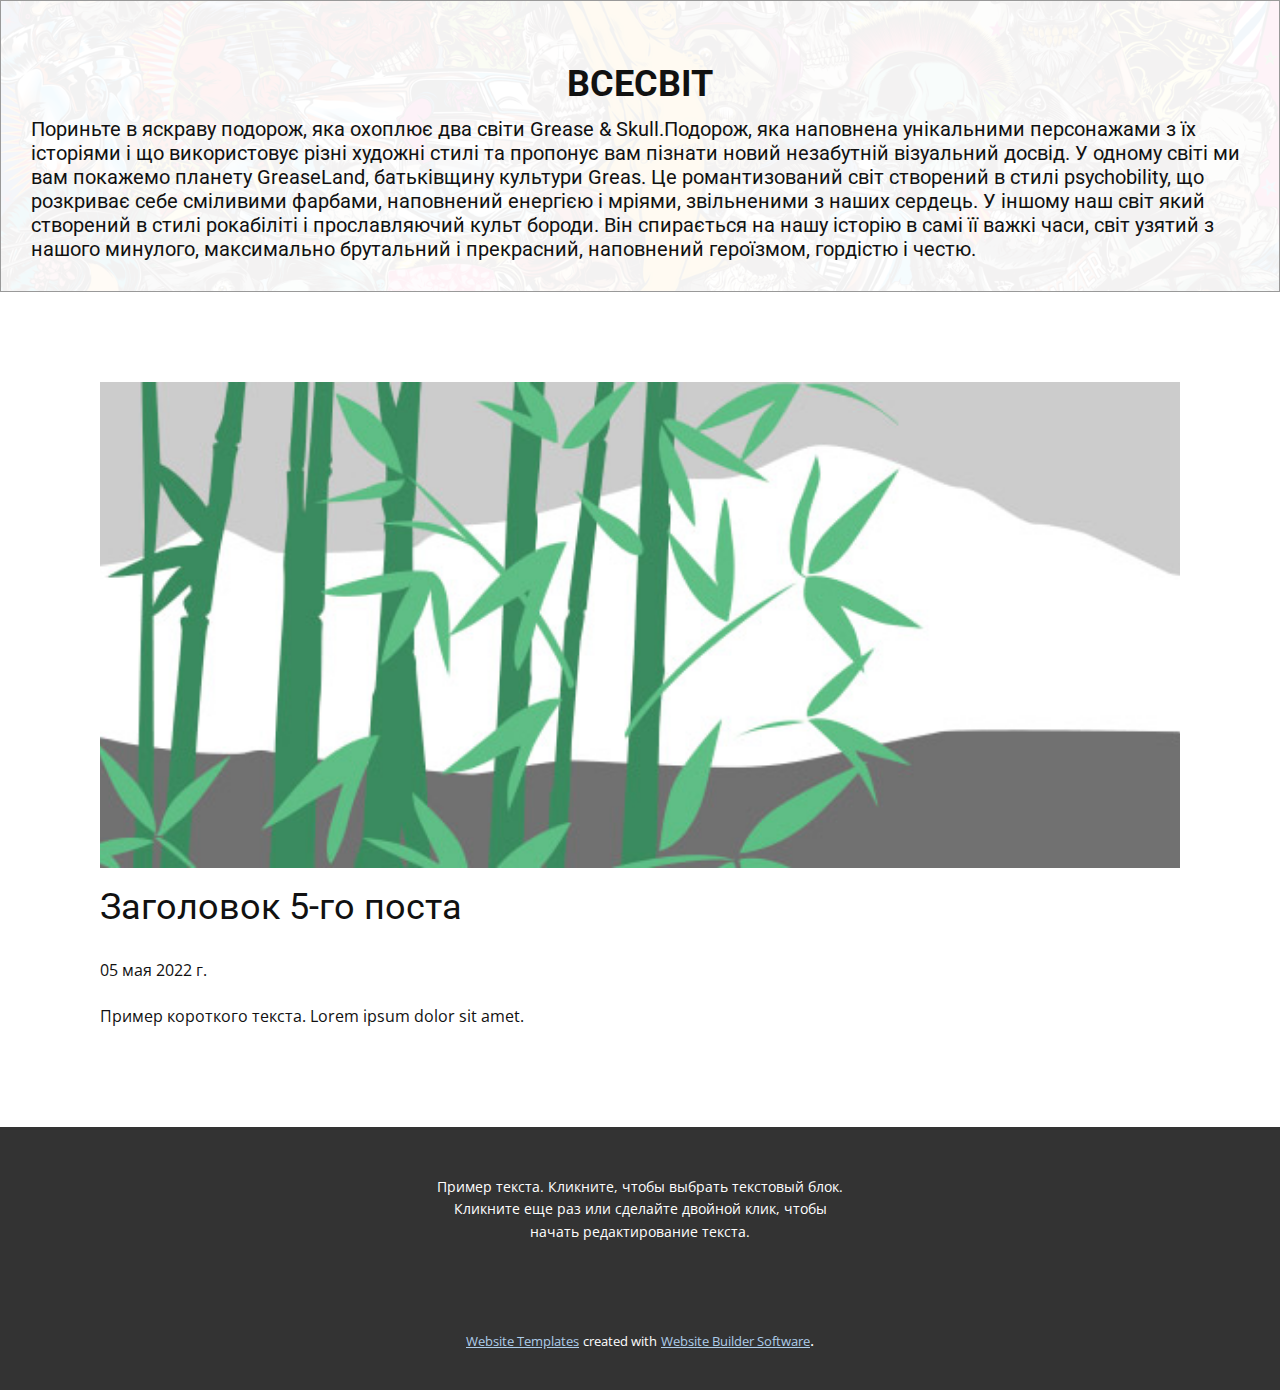
<file: blog/пост-4.html>
<!doctype html>
<html style="font-size: 16px;"><head>
    <meta name="viewport" content="width=device-width, initial-scale=1.0">
    <meta charset="utf-8">
    <meta name="keywords" content="Заголовок 1-го поста">
    <meta name="description" content="">
    <meta name="page_type" content="np-template-header-footer-from-plugin">
    <title>Заголовок 5-го поста</title>
    <link rel="stylesheet" href="../nicepage.css" media="screen">
<link rel="stylesheet" href="../Post-Template.css" media="screen">
    <script class="u-script" type="text/javascript" src="../jquery.js" defer=""></script>
    <script class="u-script" type="text/javascript" src="../nicepage.js" defer=""></script>
    <meta name="generator" content="Nicepage 4.9.5, nicepage.com">
    <link id="u-theme-google-font" rel="stylesheet" href="https://fonts.googleapis.com/css?family=Roboto:100,100i,300,300i,400,400i,500,500i,700,700i,900,900i|Open+Sans:300,300i,400,400i,500,500i,600,600i,700,700i,800,800i">
    
    
    <script type="application/ld+json">{
		"@context": "http://schema.org",
		"@type": "Organization",
		"name": ""
}</script>
    <meta name="theme-color" content="#478ac9">
  </head>
  <body class="u-body u-xl-mode"><header class="u-clearfix u-header u-valign-middle-xs u-header" id="sec-fc3c"><img class="u-absolute-hcenter-xs u-expanded u-image u-image-default" src="../images/photo3.png" alt="" data-image-width="1600" data-image-height="673"><div class="u-border-1 u-border-grey-40 u-container-style u-group u-opacity u-opacity-95 u-white u-group-1">
        <div class="u-container-layout u-valign-middle-lg u-valign-middle-md u-valign-middle-sm u-valign-middle-xl u-container-layout-1">
          <h2 class="u-align-center u-text u-text-1"> ВСЕСВІТ</h2>
          <h6 class="u-text u-text-2"> Пориньте в яскраву подорож, яка охоплює два світи Grease &amp; Skull.Подорож, яка наповнена унікальними персонажами з їх історіями і що використовує різні художні стилі та пропонує вам пізнати новий незабутній візуальний досвід. У одному світі ми вам покажемо планету GreaseLand, батьківщину культури Greas. Це романтизований світ створений в стилі psychobility, що розкриває себе сміливими фарбами, наповнений енергією і мріями, звільненими з наших сердець. У іншому наш світ який створений в стилі рокабіліті і прославляючий культ бороди. Він спирається на нашу історію в самі її важкі часи, світ узятий з нашого минулого, максимально брутальний і прекрасний, наповнений героїзмом, гордістю і честю.</h6>
        </div>
      </div></header>
    <section class="u-align-center u-clearfix u-section-1" id="sec-0e4a">
      <div class="u-clearfix u-sheet u-valign-middle-md u-valign-middle-sm u-valign-middle-xs u-sheet-1"><!--post_details--><!--post_details_options_json--><!--{"source":""}--><!--/post_details_options_json--><!--blog_post-->
        <div class="u-container-style u-expanded-width u-post-details u-post-details-1">
          <div class="u-container-layout u-valign-middle u-container-layout-1"><!--blog_post_image-->
            <img alt="" class="u-blog-control u-expanded-width u-image u-image-default u-image-1" src="[data-uri]"><!--/blog_post_image--><!--blog_post_header-->
            <h2 class="u-blog-control u-text u-text-1">Заголовок 5-го поста</h2><!--/blog_post_header--><!--blog_post_metadata-->
            <div class="u-blog-control u-metadata u-metadata-1"><!--blog_post_metadata_date-->
              <span class="u-meta-date u-meta-icon">05 мая 2022 г.</span><!--/blog_post_metadata_date--><!--blog_post_metadata_category-->
              <!--/blog_post_metadata_category--><!--blog_post_metadata_comments-->
              <!--/blog_post_metadata_comments-->
            </div><!--/blog_post_metadata--><!--blog_post_content-->
            <div class="u-align-justify u-blog-control u-post-content u-text u-text-2 fr-view">
  Пример короткого текста. Lorem ipsum dolor sit amet.
  </div><!--/blog_post_content-->
          </div>
        </div><!--/blog_post--><!--/post_details-->
      </div>
    </section>
    
    
    <footer class="u-align-center u-clearfix u-footer u-grey-80 u-footer" id="sec-feec"><div class="u-clearfix u-sheet u-sheet-1">
        <p class="u-small-text u-text u-text-variant u-text-1">Пример текста. Кликните, чтобы выбрать текстовый блок. Кликните еще раз или сделайте двойной клик, чтобы начать редактирование текста.</p>
      </div></footer>
    <section class="u-backlink u-clearfix u-grey-80">
      <a class="u-link" href="https://nicepage.com/website-templates" target="_blank">
        <span>Website Templates</span>
      </a>
      <p class="u-text">
        <span>created with</span>
      </p>
      <a class="u-link" href="" target="_blank">
        <span>Website Builder Software</span>
      </a>. 
    </section>
  
</body></html>
</file>
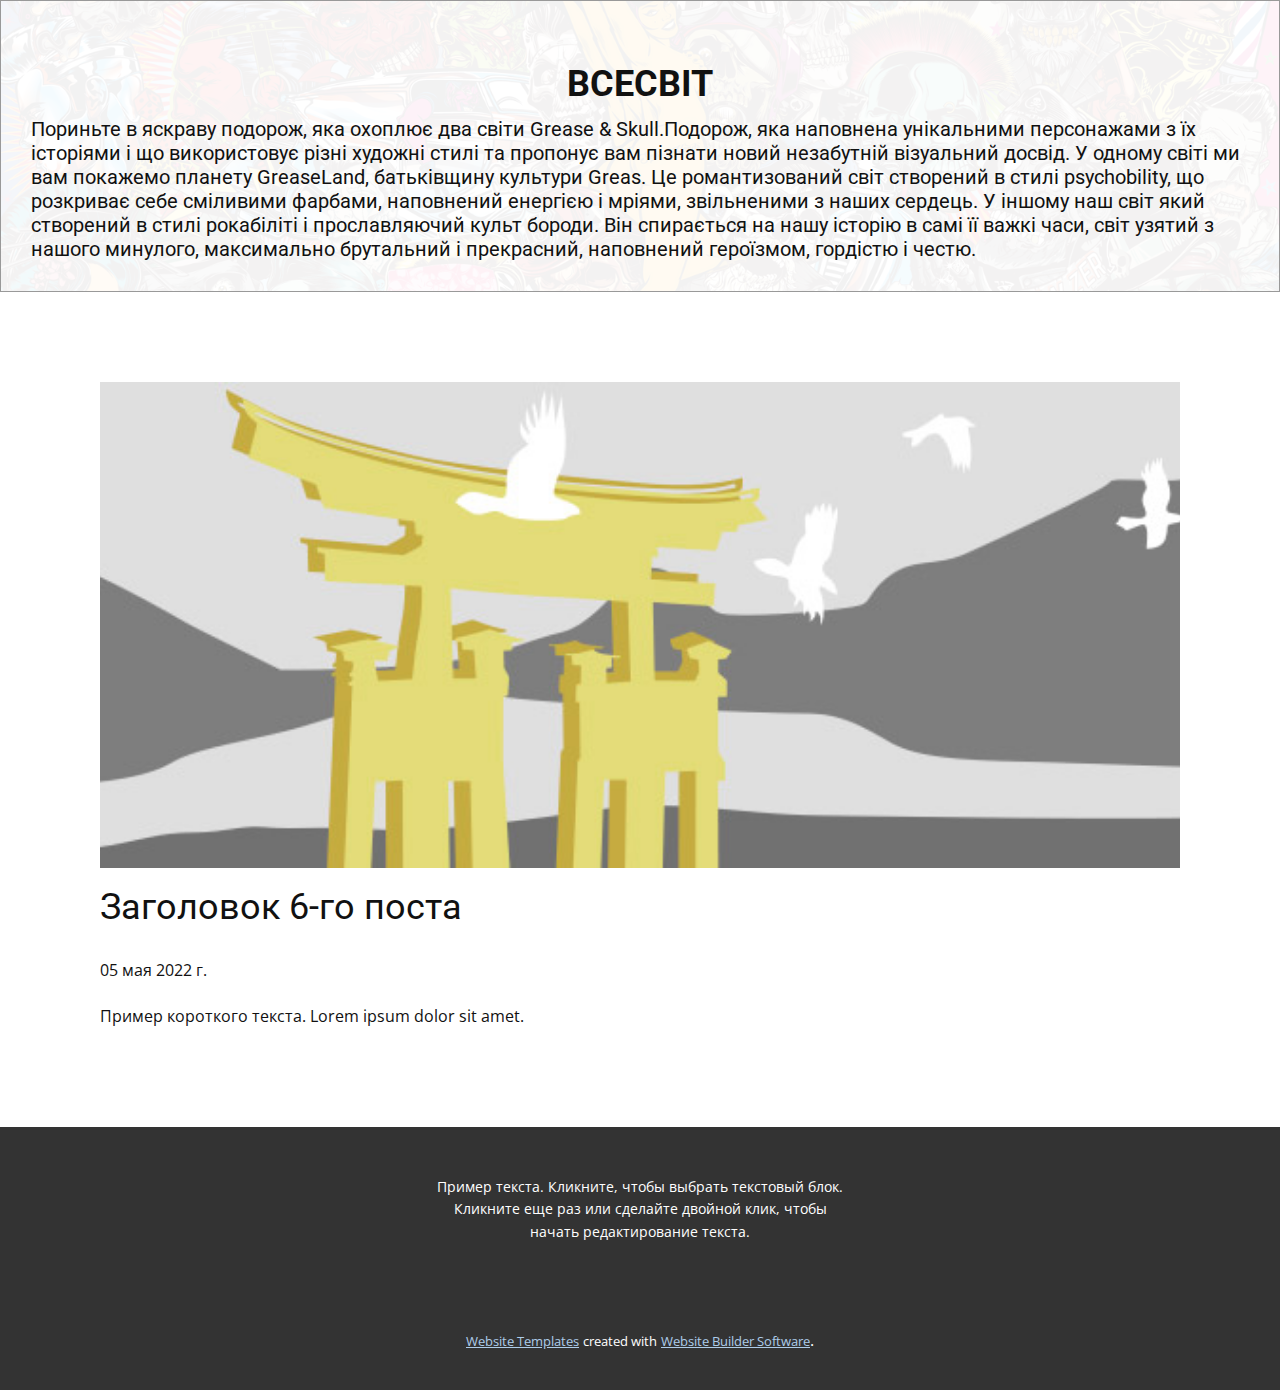
<file: blog/пост-5.html>
<!doctype html>
<html style="font-size: 16px;"><head>
    <meta name="viewport" content="width=device-width, initial-scale=1.0">
    <meta charset="utf-8">
    <meta name="keywords" content="Заголовок 1-го поста">
    <meta name="description" content="">
    <meta name="page_type" content="np-template-header-footer-from-plugin">
    <title>Заголовок 6-го поста</title>
    <link rel="stylesheet" href="../nicepage.css" media="screen">
<link rel="stylesheet" href="../Post-Template.css" media="screen">
    <script class="u-script" type="text/javascript" src="../jquery.js" defer=""></script>
    <script class="u-script" type="text/javascript" src="../nicepage.js" defer=""></script>
    <meta name="generator" content="Nicepage 4.9.5, nicepage.com">
    <link id="u-theme-google-font" rel="stylesheet" href="https://fonts.googleapis.com/css?family=Roboto:100,100i,300,300i,400,400i,500,500i,700,700i,900,900i|Open+Sans:300,300i,400,400i,500,500i,600,600i,700,700i,800,800i">
    
    
    <script type="application/ld+json">{
		"@context": "http://schema.org",
		"@type": "Organization",
		"name": ""
}</script>
    <meta name="theme-color" content="#478ac9">
  </head>
  <body class="u-body u-xl-mode"><header class="u-clearfix u-header u-valign-middle-xs u-header" id="sec-fc3c"><img class="u-absolute-hcenter-xs u-expanded u-image u-image-default" src="../images/photo3.png" alt="" data-image-width="1600" data-image-height="673"><div class="u-border-1 u-border-grey-40 u-container-style u-group u-opacity u-opacity-95 u-white u-group-1">
        <div class="u-container-layout u-valign-middle-lg u-valign-middle-md u-valign-middle-sm u-valign-middle-xl u-container-layout-1">
          <h2 class="u-align-center u-text u-text-1"> ВСЕСВІТ</h2>
          <h6 class="u-text u-text-2"> Пориньте в яскраву подорож, яка охоплює два світи Grease &amp; Skull.Подорож, яка наповнена унікальними персонажами з їх історіями і що використовує різні художні стилі та пропонує вам пізнати новий незабутній візуальний досвід. У одному світі ми вам покажемо планету GreaseLand, батьківщину культури Greas. Це романтизований світ створений в стилі psychobility, що розкриває себе сміливими фарбами, наповнений енергією і мріями, звільненими з наших сердець. У іншому наш світ який створений в стилі рокабіліті і прославляючий культ бороди. Він спирається на нашу історію в самі її важкі часи, світ узятий з нашого минулого, максимально брутальний і прекрасний, наповнений героїзмом, гордістю і честю.</h6>
        </div>
      </div></header>
    <section class="u-align-center u-clearfix u-section-1" id="sec-0e4a">
      <div class="u-clearfix u-sheet u-valign-middle-md u-valign-middle-sm u-valign-middle-xs u-sheet-1"><!--post_details--><!--post_details_options_json--><!--{"source":""}--><!--/post_details_options_json--><!--blog_post-->
        <div class="u-container-style u-expanded-width u-post-details u-post-details-1">
          <div class="u-container-layout u-valign-middle u-container-layout-1"><!--blog_post_image-->
            <img alt="" class="u-blog-control u-expanded-width u-image u-image-default u-image-1" src="[data-uri]"><!--/blog_post_image--><!--blog_post_header-->
            <h2 class="u-blog-control u-text u-text-1">Заголовок 6-го поста</h2><!--/blog_post_header--><!--blog_post_metadata-->
            <div class="u-blog-control u-metadata u-metadata-1"><!--blog_post_metadata_date-->
              <span class="u-meta-date u-meta-icon">05 мая 2022 г.</span><!--/blog_post_metadata_date--><!--blog_post_metadata_category-->
              <!--/blog_post_metadata_category--><!--blog_post_metadata_comments-->
              <!--/blog_post_metadata_comments-->
            </div><!--/blog_post_metadata--><!--blog_post_content-->
            <div class="u-align-justify u-blog-control u-post-content u-text u-text-2 fr-view">
  Пример короткого текста. Lorem ipsum dolor sit amet.
  </div><!--/blog_post_content-->
          </div>
        </div><!--/blog_post--><!--/post_details-->
      </div>
    </section>
    
    
    <footer class="u-align-center u-clearfix u-footer u-grey-80 u-footer" id="sec-feec"><div class="u-clearfix u-sheet u-sheet-1">
        <p class="u-small-text u-text u-text-variant u-text-1">Пример текста. Кликните, чтобы выбрать текстовый блок. Кликните еще раз или сделайте двойной клик, чтобы начать редактирование текста.</p>
      </div></footer>
    <section class="u-backlink u-clearfix u-grey-80">
      <a class="u-link" href="https://nicepage.com/website-templates" target="_blank">
        <span>Website Templates</span>
      </a>
      <p class="u-text">
        <span>created with</span>
      </p>
      <a class="u-link" href="" target="_blank">
        <span>Website Builder Software</span>
      </a>. 
    </section>
  
</body></html>
</file>
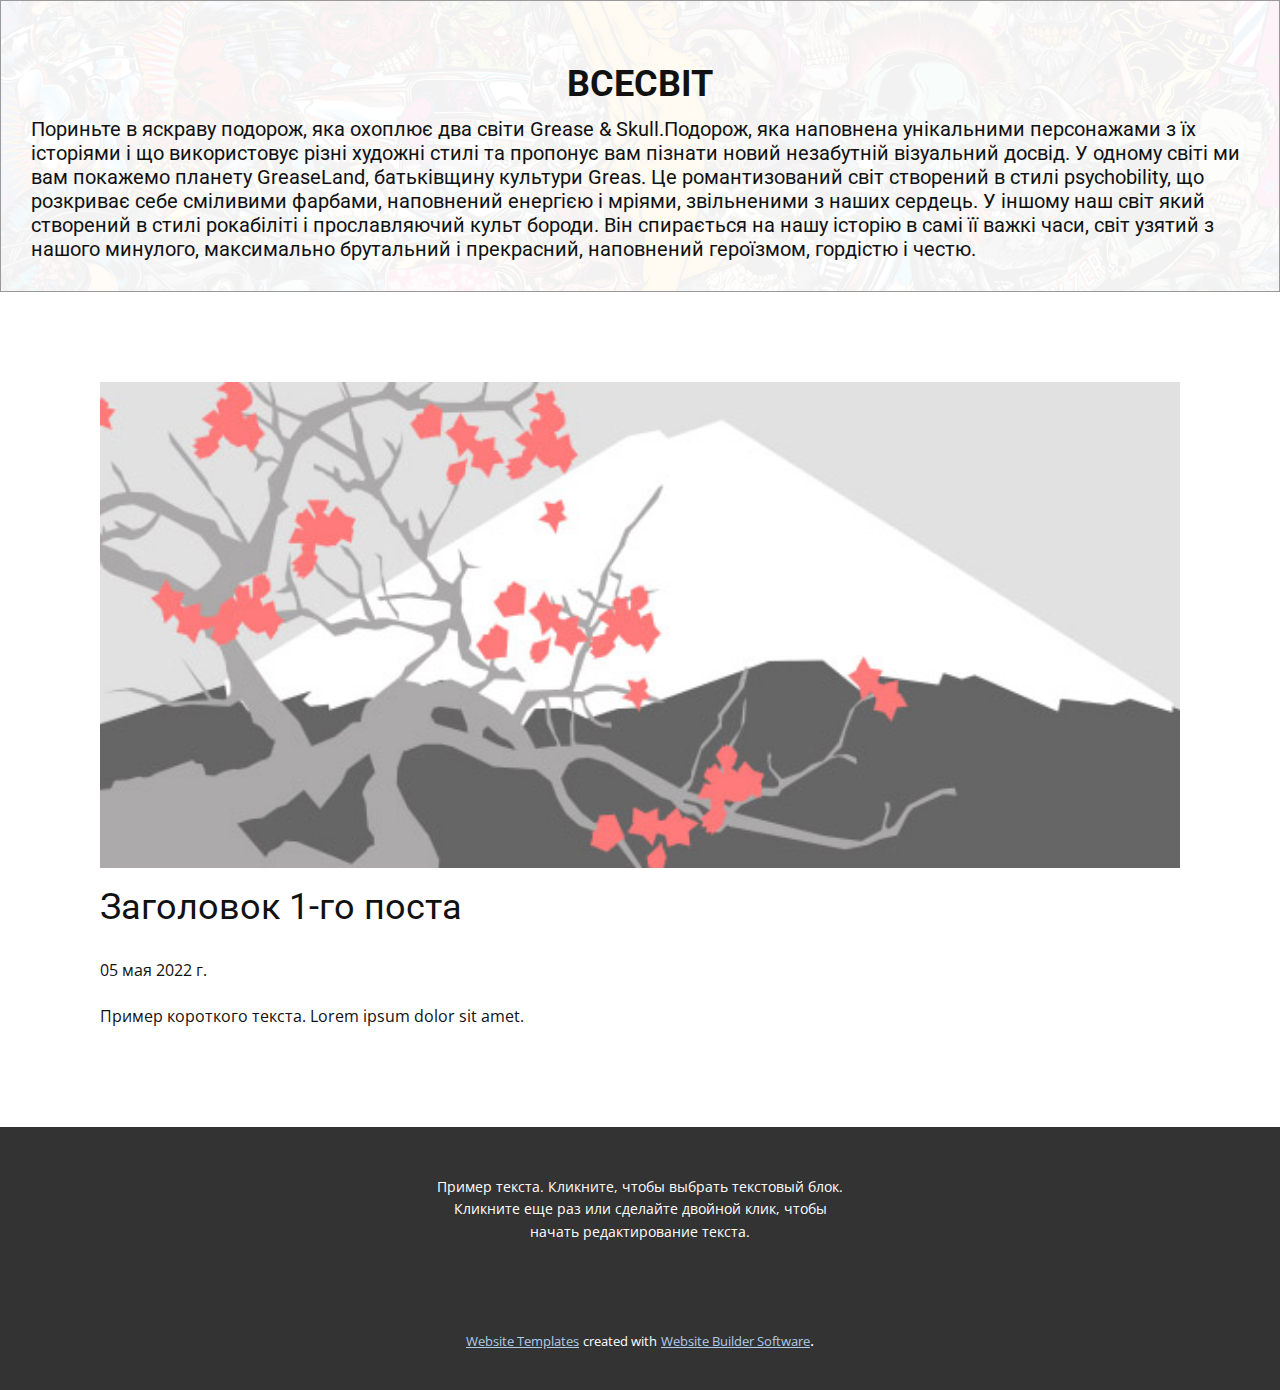
<file: blog/пост.html>
<!doctype html>
<html style="font-size: 16px;"><head>
    <meta name="viewport" content="width=device-width, initial-scale=1.0">
    <meta charset="utf-8">
    <meta name="keywords" content="Заголовок 1-го поста">
    <meta name="description" content="">
    <meta name="page_type" content="np-template-header-footer-from-plugin">
    <title>Заголовок 1-го поста</title>
    <link rel="stylesheet" href="../nicepage.css" media="screen">
<link rel="stylesheet" href="../Post-Template.css" media="screen">
    <script class="u-script" type="text/javascript" src="../jquery.js" defer=""></script>
    <script class="u-script" type="text/javascript" src="../nicepage.js" defer=""></script>
    <meta name="generator" content="Nicepage 4.9.5, nicepage.com">
    <link id="u-theme-google-font" rel="stylesheet" href="https://fonts.googleapis.com/css?family=Roboto:100,100i,300,300i,400,400i,500,500i,700,700i,900,900i|Open+Sans:300,300i,400,400i,500,500i,600,600i,700,700i,800,800i">
    
    
    <script type="application/ld+json">{
		"@context": "http://schema.org",
		"@type": "Organization",
		"name": ""
}</script>
    <meta name="theme-color" content="#478ac9">
  </head>
  <body class="u-body u-xl-mode"><header class="u-clearfix u-header u-valign-middle-xs u-header" id="sec-fc3c"><img class="u-absolute-hcenter-xs u-expanded u-image u-image-default" src="../images/photo3.png" alt="" data-image-width="1600" data-image-height="673"><div class="u-border-1 u-border-grey-40 u-container-style u-group u-opacity u-opacity-95 u-white u-group-1">
        <div class="u-container-layout u-valign-middle-lg u-valign-middle-md u-valign-middle-sm u-valign-middle-xl u-container-layout-1">
          <h2 class="u-align-center u-text u-text-1"> ВСЕСВІТ</h2>
          <h6 class="u-text u-text-2"> Пориньте в яскраву подорож, яка охоплює два світи Grease &amp; Skull.Подорож, яка наповнена унікальними персонажами з їх історіями і що використовує різні художні стилі та пропонує вам пізнати новий незабутній візуальний досвід. У одному світі ми вам покажемо планету GreaseLand, батьківщину культури Greas. Це романтизований світ створений в стилі psychobility, що розкриває себе сміливими фарбами, наповнений енергією і мріями, звільненими з наших сердець. У іншому наш світ який створений в стилі рокабіліті і прославляючий культ бороди. Він спирається на нашу історію в самі її важкі часи, світ узятий з нашого минулого, максимально брутальний і прекрасний, наповнений героїзмом, гордістю і честю.</h6>
        </div>
      </div></header>
    <section class="u-align-center u-clearfix u-section-1" id="sec-0e4a">
      <div class="u-clearfix u-sheet u-valign-middle-md u-valign-middle-sm u-valign-middle-xs u-sheet-1"><!--post_details--><!--post_details_options_json--><!--{"source":""}--><!--/post_details_options_json--><!--blog_post-->
        <div class="u-container-style u-expanded-width u-post-details u-post-details-1">
          <div class="u-container-layout u-valign-middle u-container-layout-1"><!--blog_post_image-->
            <img alt="" class="u-blog-control u-expanded-width u-image u-image-default u-image-1" src="[data-uri]"><!--/blog_post_image--><!--blog_post_header-->
            <h2 class="u-blog-control u-text u-text-1">Заголовок 1-го поста</h2><!--/blog_post_header--><!--blog_post_metadata-->
            <div class="u-blog-control u-metadata u-metadata-1"><!--blog_post_metadata_date-->
              <span class="u-meta-date u-meta-icon">05 мая 2022 г.</span><!--/blog_post_metadata_date--><!--blog_post_metadata_category-->
              <!--/blog_post_metadata_category--><!--blog_post_metadata_comments-->
              <!--/blog_post_metadata_comments-->
            </div><!--/blog_post_metadata--><!--blog_post_content-->
            <div class="u-align-justify u-blog-control u-post-content u-text u-text-2 fr-view">
  Пример короткого текста. Lorem ipsum dolor sit amet.
  </div><!--/blog_post_content-->
          </div>
        </div><!--/blog_post--><!--/post_details-->
      </div>
    </section>
    
    
    <footer class="u-align-center u-clearfix u-footer u-grey-80 u-footer" id="sec-feec"><div class="u-clearfix u-sheet u-sheet-1">
        <p class="u-small-text u-text u-text-variant u-text-1">Пример текста. Кликните, чтобы выбрать текстовый блок. Кликните еще раз или сделайте двойной клик, чтобы начать редактирование текста.</p>
      </div></footer>
    <section class="u-backlink u-clearfix u-grey-80">
      <a class="u-link" href="https://nicepage.com/website-templates" target="_blank">
        <span>Website Templates</span>
      </a>
      <p class="u-text">
        <span>created with</span>
      </p>
      <a class="u-link" href="" target="_blank">
        <span>Website Builder Software</span>
      </a>. 
    </section>
  
</body></html>
</file>
